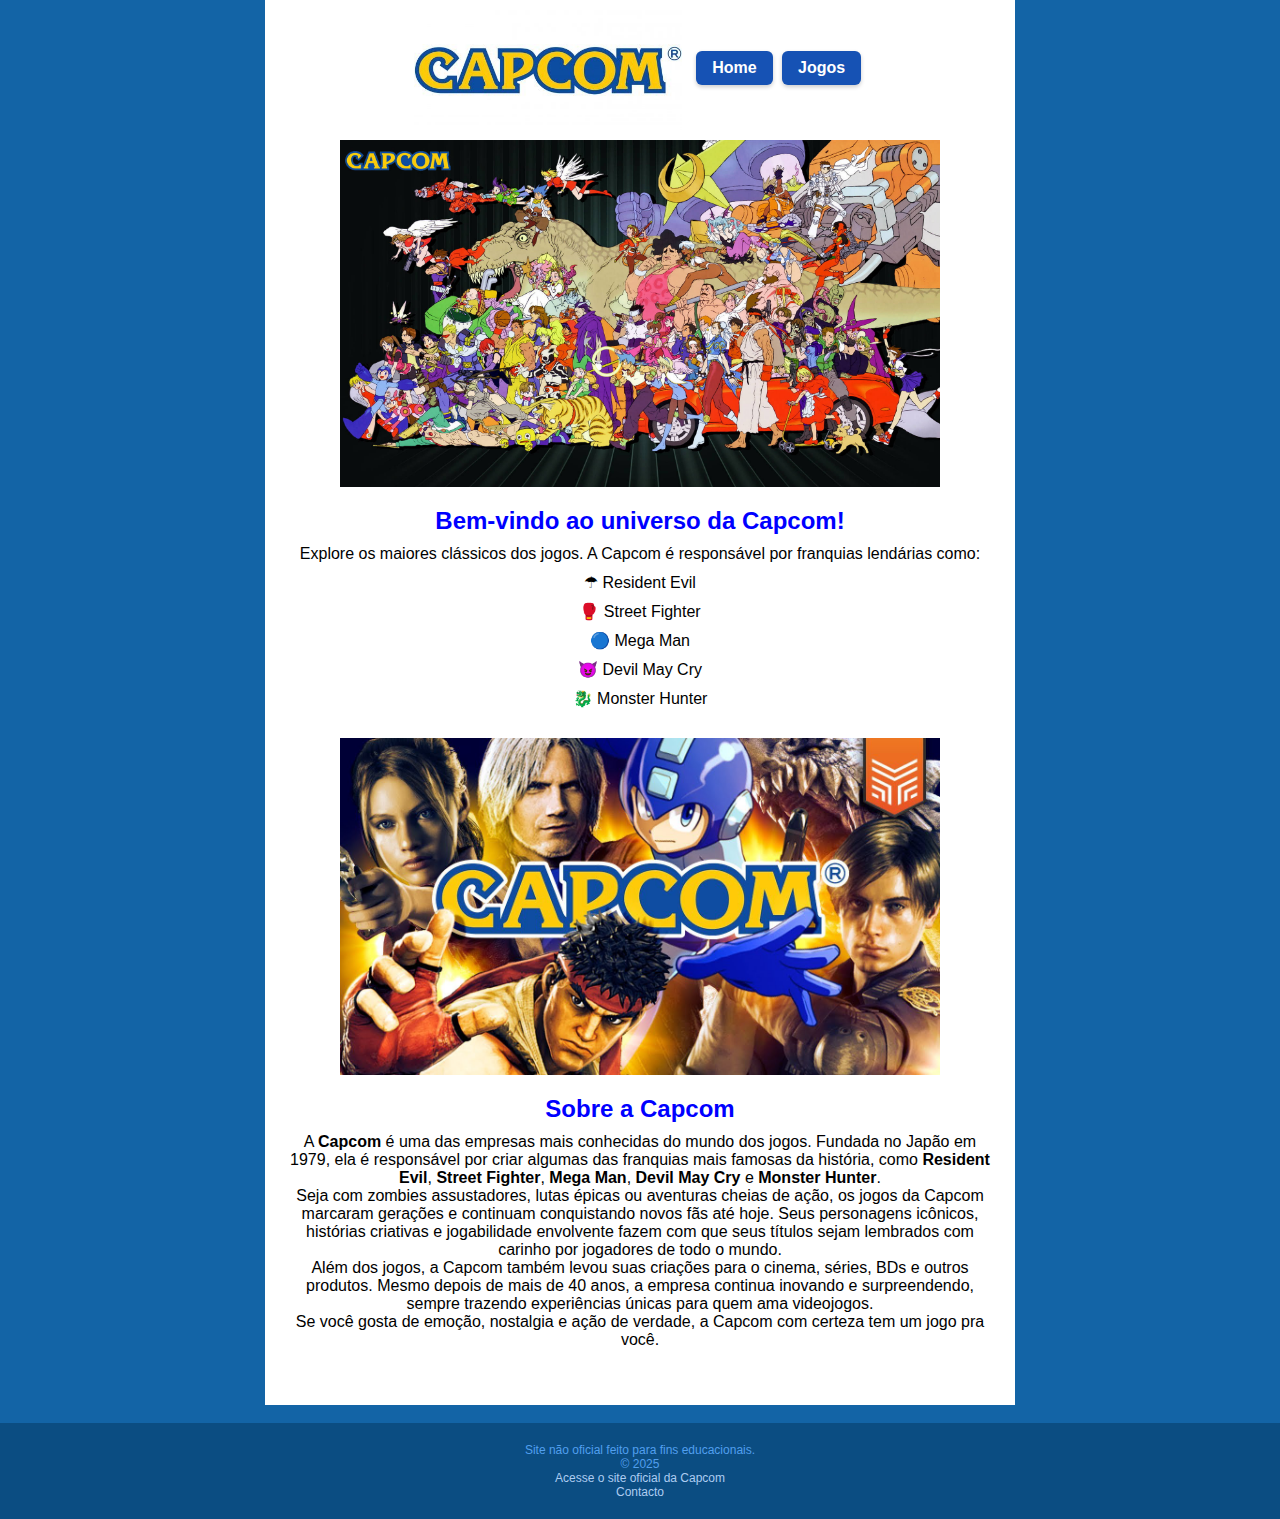
<file: index.html>
<!DOCTYPE html>
<html>
    <head>
        <meta charset="utf-8">
        <link rel="icon" href="images/capcom-icon.png">
            <meta name="viewport" content="width=device-width, initial-scale=1.0">
            <meta name="keywords" content="capcom, jogos da capcom">
            <meta name="description" content="Tudo sobre a Capcom: história, jogos icônicos como Resident Evil, Street Fighter, Mega Man, Devil May Cry, novidades e curiosidades.">
            <title>Capcom</title>
        <link rel="stylesheet" href="style.css">
    </head>
    <body>
        <div id="container">
            <div id="header">
                <img class="logo" src="images/capcom-logo.jpg" alt="Logo da Capcom">
                <div id="links">
                    <a href="index.html">Home</a>
                    <a href="jogos.html">Jogos</a>
                </div>
            </div>
                <picture class="picture">
                    <source srcset="images/jogos-capcom3.jpg" media="(min-width: 941px)">
                    <source srcset="images/jogos-capcom4.jpg" media="(max-width: 940px)">
                    <img src="images/jogos-capcom4.jpg" alt="Jogos da Capcom" width="600px">
                </picture>
            <div class="contenttext">
                <h2>Bem-vindo ao universo da Capcom!</h2>
                <p>Explore os maiores clássicos dos jogos. A Capcom é responsável por franquias lendárias como:</p>
                <ul>
                    <li>☂ Resident Evil</li>
                    <li>🥊 Street Fighter</li>
                    <li>🔵 Mega Man</li>
                    <li>😈 Devil May Cry</li>
                    <li>🐉 Monster Hunter</li>
                </ul>
            </div>
                <picture class="picture">
                    <source srcset="images/jogos-capcom2.webp" media="(min-width: 941px)" type="image/webp">
                    <source srcset="images/jogos-capcom.jpg" media="(max-width: 940px)" type="image/jpeg">
                    <img src="images/jogos-capcom.jpg" alt="Jogos da Capcom" width="600px">
                </picture>
            <div class="contenttext">
                <h2>Sobre a Capcom</h2>
                <p>
                    A <strong>Capcom</strong> é uma das empresas mais conhecidas do mundo dos jogos. Fundada no Japão em 1979, ela é responsável por criar algumas das franquias mais famosas da história, como <strong>Resident Evil</strong>, <strong>Street Fighter</strong>, <strong>Mega Man</strong>, <strong>Devil May Cry</strong> e <strong>Monster Hunter</strong>.<br>
                    Seja com zombies assustadores, lutas épicas ou aventuras cheias de ação, os jogos da Capcom marcaram gerações e continuam conquistando novos fãs até hoje. Seus personagens icônicos, histórias criativas e jogabilidade envolvente fazem com que seus títulos sejam lembrados com carinho por jogadores de todo o mundo.<br>
                    Além dos jogos, a Capcom também levou suas criações para o cinema, séries, BDs e outros produtos. Mesmo depois de mais de 40 anos, a empresa continua inovando e surpreendendo, sempre trazendo experiências únicas para quem ama videojogos.<br>
                    Se você gosta de emoção, nostalgia e ação de verdade, a Capcom com certeza tem um jogo pra você.
                </p>
            </div>
            <br><br>
        </div>
    </div>
            <div id="footer">
                <p>Site não oficial feito para fins educacionais.<br>
                     &copy; 2025</p>
                <p><a href="https://www.capcom.com/" target="_blank">Acesse o site oficial da Capcom</a></p>
                <p><a href="contacto.html">Contacto</a></p>
        </div>
    </body>
</html>
</file>
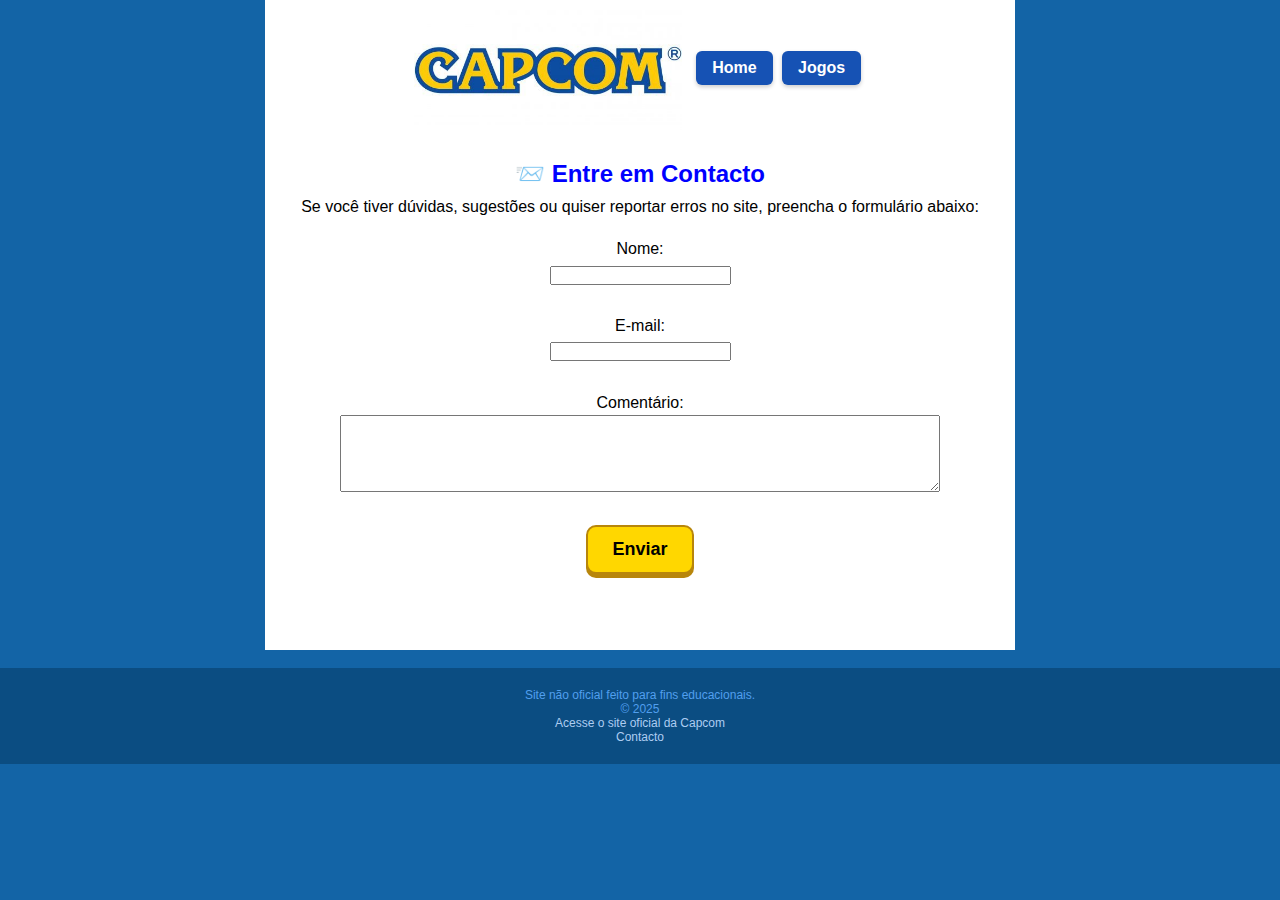
<file: contacto.html>
<!DOCTYPE html>
<html lang="pt">
<head>
    <meta charset="utf-8">
    <title>Contacto - Capcom</title>
    <link rel="stylesheet" href="style.css">
    <link rel="icon" href="images/capcom-icon.png">
    <meta name="viewport" content="width=device-width, initial-scale=1.0">
    <meta name="keywords" content="contato, capcom, email, suporte, formulário">
    <meta name="description" content="Entre em contacto com a equipe do site não oficial da Capcom.">
</head>
<body>
    <div id="container">
        <div id="header">
            <img class="logo" src="images/capcom-logo.jpg" alt="Logo da Capcom">
            <div id="links">
                <a href="index.html">Home</a>
                <a href="jogos.html">Jogos</a>
            </div>
        </div>

        <div class="contenttext">
            <h2>📨 Entre em Contacto</h2>
            <p>Se você tiver dúvidas, sugestões ou quiser reportar erros no site, preencha o formulário abaixo:</p>

            <form action="mailto:alguem@exemplo.com" method="post" enctype="text/plain" class="form">
                <label for="name">Nome:</label><br>
                    <input type="text" id="name" name="name" required><br><br>

                <label for="mail">E-mail:</label><br>
                    <input type="email" id="mail" name="mail" required><br><br>

                <label for="comment">Comentário:</label><br>
                    <textarea id="comment" name="comment" cols="50" rows="5" required style="width: 100%;"></textarea><br><br>

                <button type="submit" class="botao">Enviar</button>
            </form>
            <br><br>
        </div>
    </div>

    <div id="footer">
        <p>Site não oficial feito para fins educacionais. <br>&copy; 2025</p>
        <p><a href="https://www.capcom.com/" target="_blank">Acesse o site oficial da Capcom</a></p>
        <p><a href="contacto.html">Contacto</a></p>
    </div>
</body>
</html>
</file>
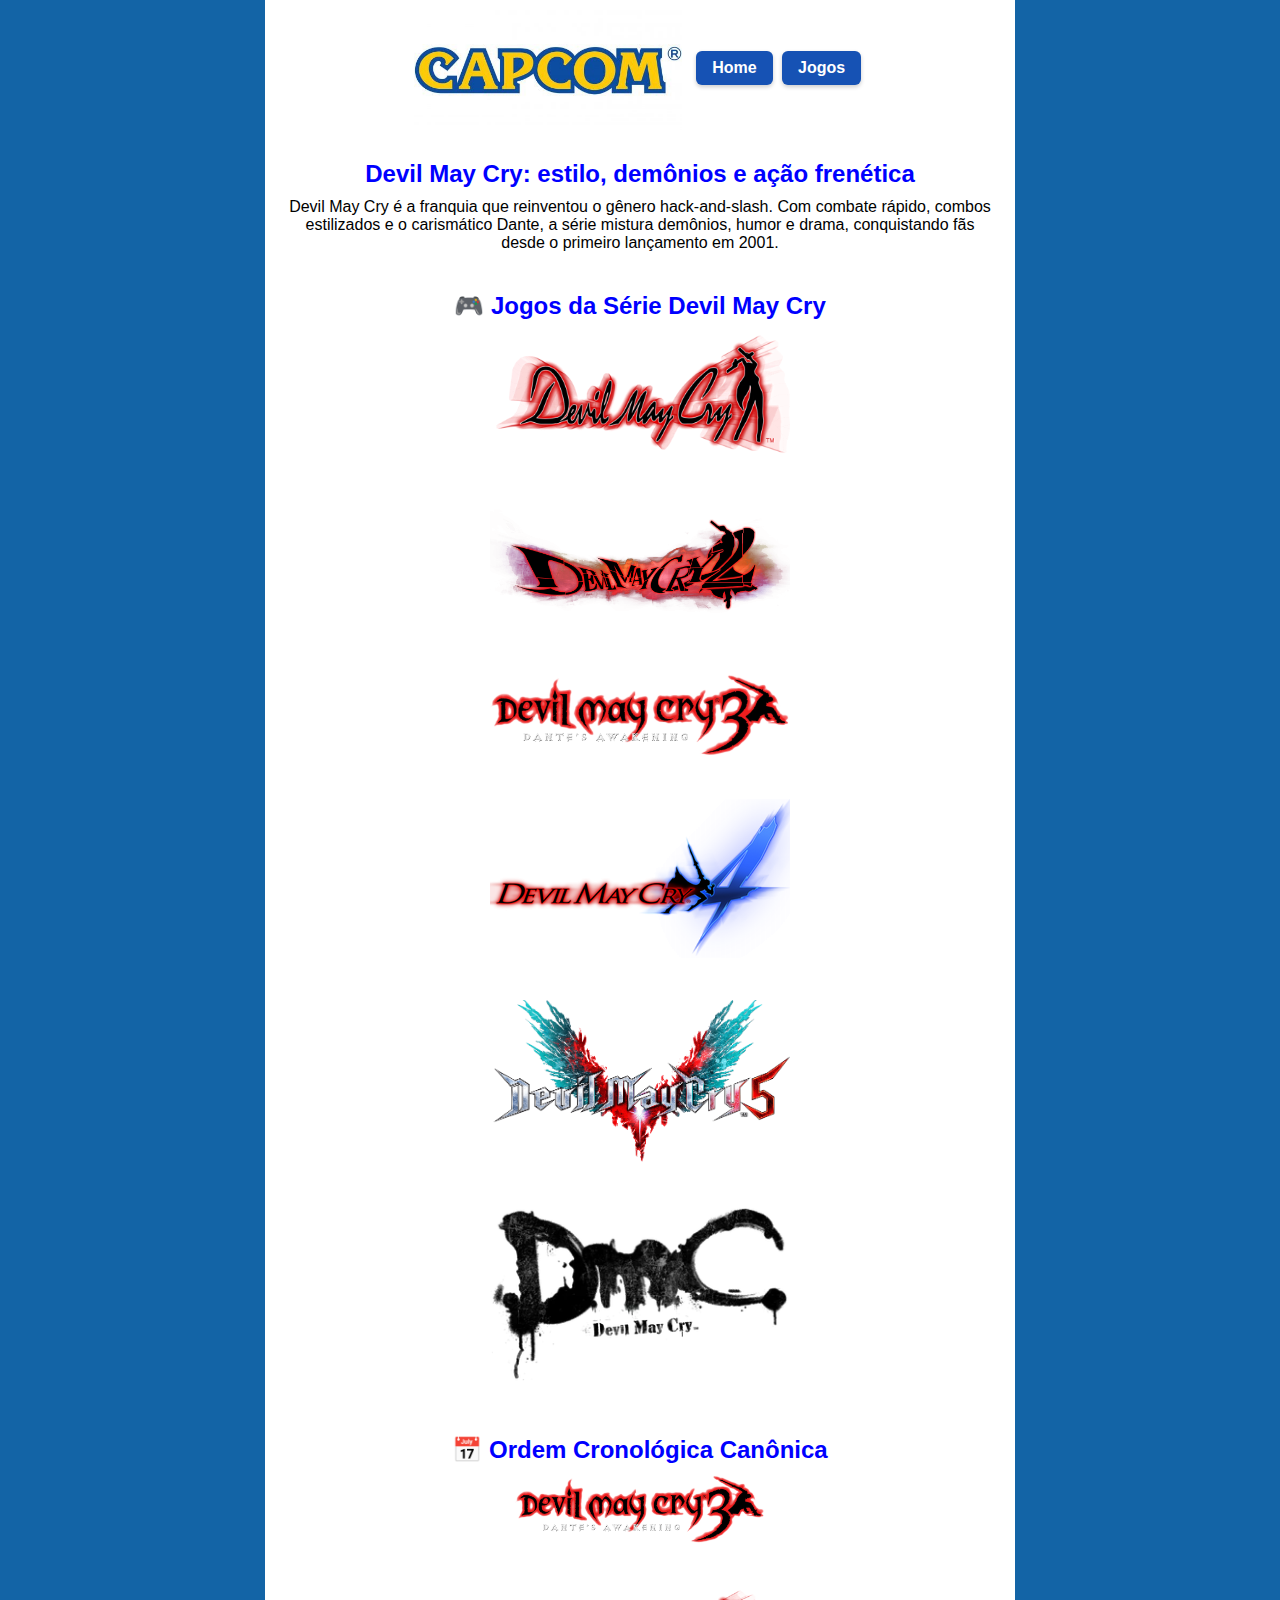
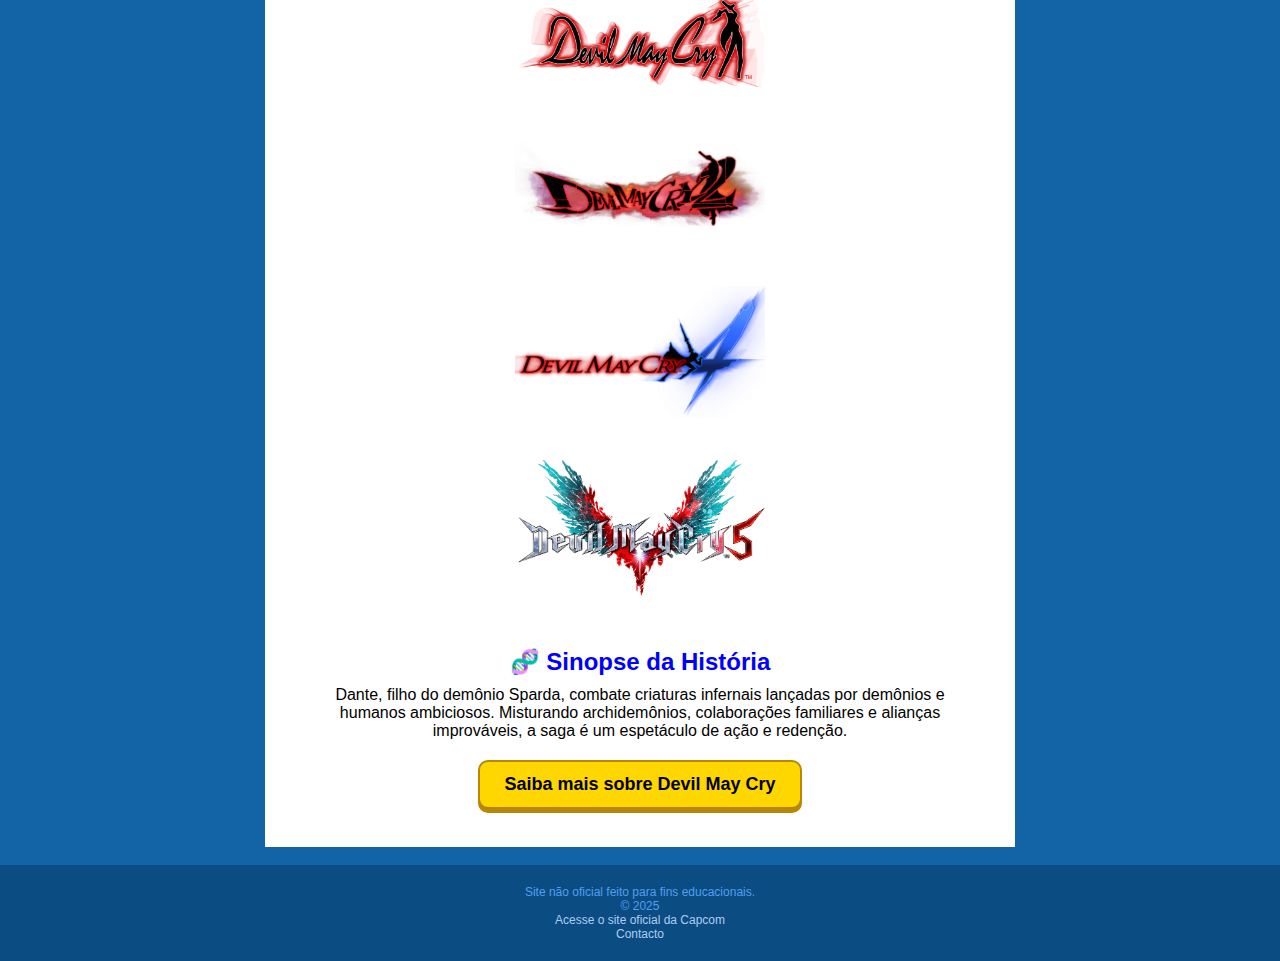
<file: devil-may-cry.html>
<!DOCTYPE html>
<html>
<head>
    <meta charset="utf-8">
    <link rel="icon" href="images/dmc-icon.png">
    <meta name="viewport" content="width=device-width, initial-scale=1.0">
    <meta name="keywords" content="capcom, devil may cry, hack and slash">
    <meta name="description" content="Descubra tudo sobre Devil May Cry: jogos, história, cronologia e mais.">
    <title>Devil May Cry - Capcom</title>
    <link rel="stylesheet" href="style.css">
</head>
<body>
    <div id="container">
        <div id="header">
            <img class="logo" src="images/capcom-logo.jpg" alt="Logo da Capcom">
            <div id="links">
                <a href="index.html">Home</a>
                <a href="jogos.html">Jogos</a>
            </div>
        </div>

        <div class="contenttext">
            <h2>Devil May Cry: estilo, demônios e ação frenética</h2>
            <p>
                Devil May Cry é a franquia que reinventou o gênero hack-and-slash. Com combate rápido, combos estilizados e
                o carismático Dante, a série mistura demônios, humor e drama, conquistando fãs desde o primeiro lançamento em 2001.
            </p>
        </div>

        <div class="contenttext">
            <h2>🎮 Jogos da Série Devil May Cry</h2>
            <ul>
                <li><img src="images/dmc1.png" alt="DMC1" width="300"></li><br>
                <li><img src="images/dmc2.png" alt="DMC2" width="300"></li><br>
                <li><img src="images/dmc3.png" alt="DMC3" width="300"></li><br>
                <li><img src="images/dmc4.png" alt="DMC4" width="300"></li><br>
                <li><img src="images/dmc5.png" alt="DMC5" width="300"></li><br>
                <li><img src="images/dmc.webp" alt="DMC Devil May Cry" width="300"></li>
            </ul>
        </div>

        <div class="contenttext">
            <h2>📅 Ordem Cronológica Canônica</h2>
            <ul>
                <li><img src="images/dmc3.png" alt="DMC3" width="250"></li><br>
                <li><img src="images/dmc1.png" alt="DMC1" width="250"></li><br>
                <li><img src="images/dmc2.png" alt="DMC2" width="250"></li><br>
                <li><img src="images/dmc4.png" alt="DMC4" width="250"></li><br>
                <li><img src="images/dmc5.png" alt="DMC5" width="250"></li><br>
            </ul>

            <div class="contenttext">
                <h2>🧬 Sinopse da História</h2>
                <p>
                    Dante, filho do demônio Sparda, combate criaturas infernais lançadas por demônios e humanos ambiciosos.
                    Misturando archidemônios, colaborações familiares e alianças improváveis, a saga é um espetáculo de ação e
                    redenção.
                </p>
            </div>
            <a class="botao" href="https://www.devilmaycry.com/en/" target="_blank">Saiba mais sobre Devil May Cry</a>
            <br><br>
        </div>
    </div>

    <div id="footer">
        <p>Site não oficial feito para fins educacionais. <br>&copy; 2025</p>
        <p><a href="https://www.capcom.com/" target="_blank">Acesse o site oficial da Capcom</a></p>
        <p><a href="contacto.html">Contacto</a></p>
    </div>
</body>
</html>
</file>
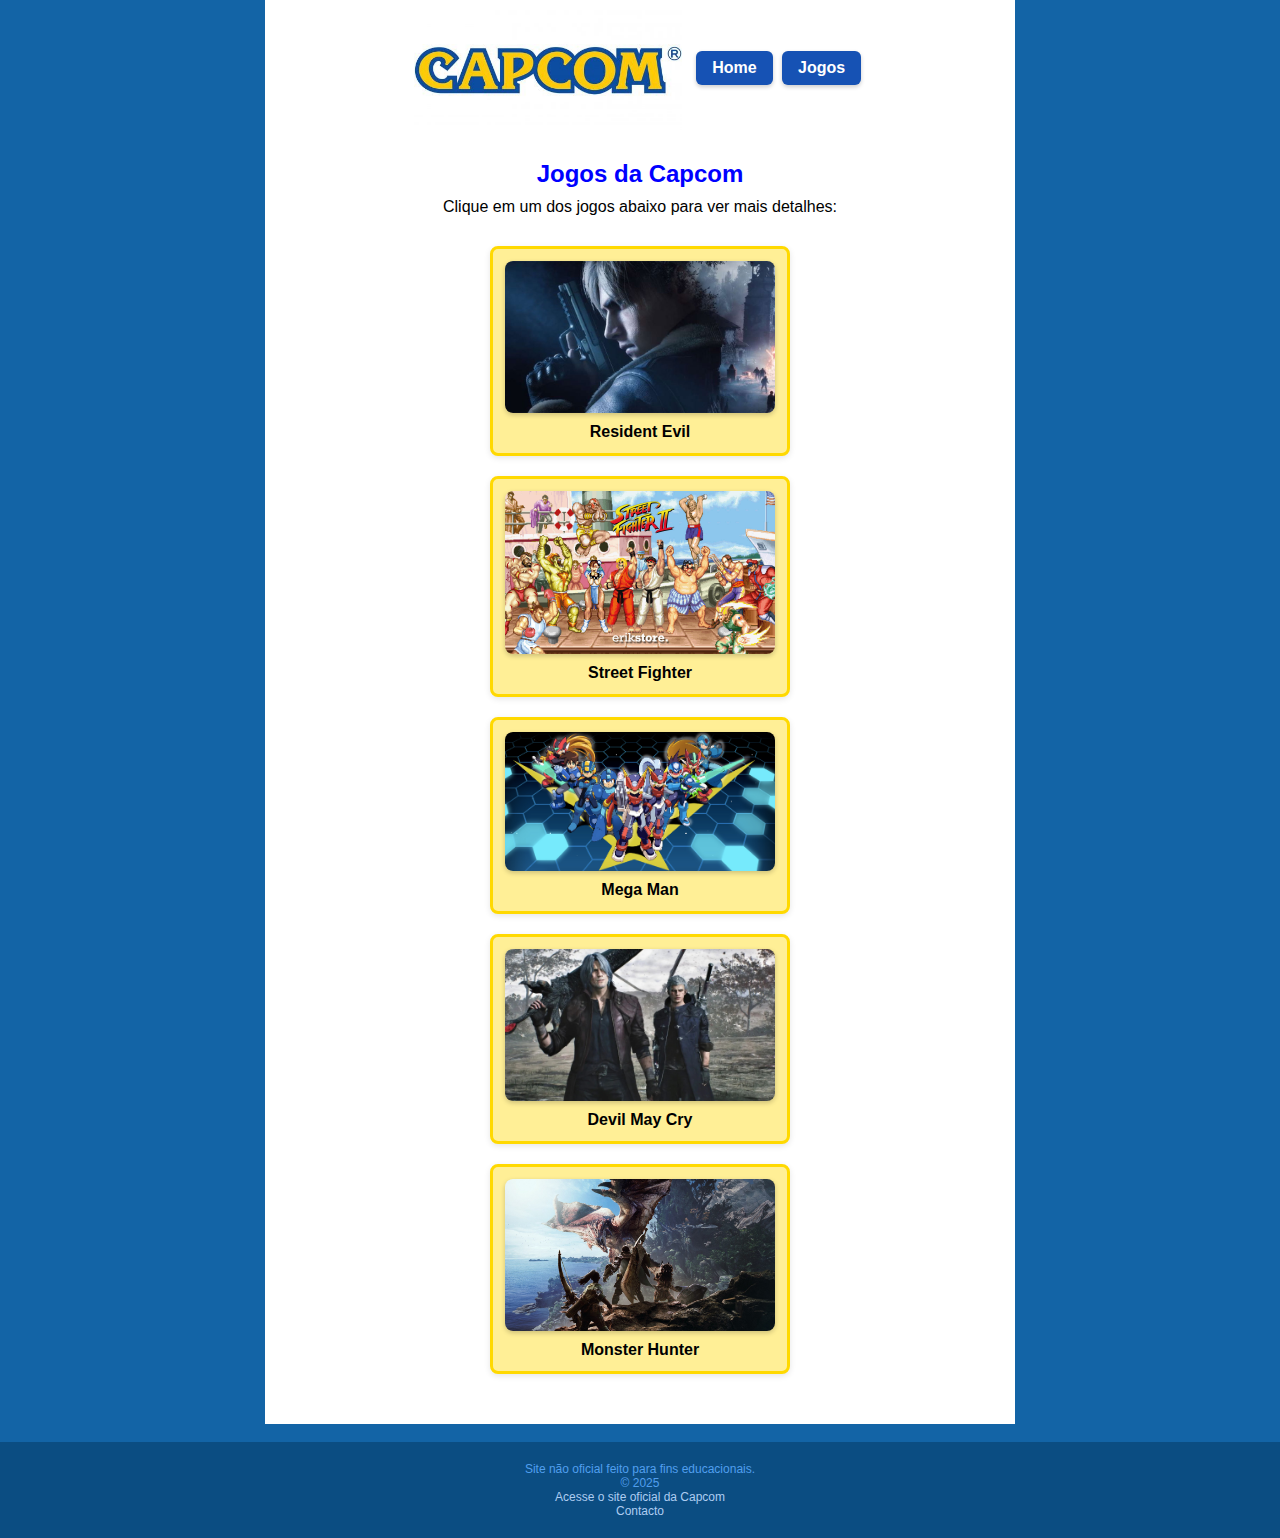
<file: jogos.html>
<!DOCTYPE html>
<html>
    <head>
        <meta charset="utf-8">
        <link rel="icon" href="images/capcom-icon.png">
        <meta name="viewport" content="width=device-width, initial-scale=1.0">
        <meta name="keywords" content="capcom, jogos, resident evil, street fighter, mega man, devil may cry, monster hunter">
        <meta name="description" content="Conheça os principais jogos da Capcom com imagens e links para mais detalhes.">
        <title>Jogos - Capcom</title>
        <link rel="stylesheet" href="style.css">
    </head>
    <body>
        <div id="container">
            <div id="header">
                <img class="logo" src="images/capcom-logo.jpg" alt="Logo da Capcom">
                <div id="links">
                    <a href="index.html">Home</a>
                    <a href="jogos.html">Jogos</a>
                </div>
            </div>
            <div class="contenttext">
                <h2>Jogos da Capcom</h2>
                <p>Clique em um dos jogos abaixo para ver mais detalhes:</p>
            </div>
            <div class="jogos-container">
                <a class="jogo" href="resident-evil.html">
                    <img class="picture" src="images/resident-evil.jpg" alt="Resident Evil" width="300">
                    <p>Resident Evil</p>
                </a><br>
                <a class="jogo" href="street-fighter.html">
                    <img class="picture" src="images/street-fighter.jpg" alt="Street Fighter" width="300">
                    <p>Street Fighter</p>
                </a><br>
                <a class="jogo" href="mega-man.html">
                    <img class="picture" src="images/mega-man.png" alt="Mega Man" width="300">
                    <p>Mega Man</p>
                </a><br>
                <a class="jogo" href="devil-may-cry.html">
                    <img class="picture" src="images/devil-may-cry.jpg" alt="Devil May Cry" width="300">
                    <p>Devil May Cry</p>
                </a><br>
                <a class="jogo" href="monster-hunter.html">
                    <img class="picture" src="images/monster-hunter.jpg" alt="Monster Hunter" width="300">
                    <p>Monster Hunter</p>
                </a>
            </div>
            </div>
        </div>
        <div id="footer">
            <p>Site não oficial feito para fins educacionais.<br>&copy; 2025</p>
            <p><a href="https://www.capcom.com/" target="_blank">Acesse o site oficial da Capcom</a></p>
            <p><a href="contacto.html">Contacto</a></p>
        </div>
    </body>
</html>
</file>
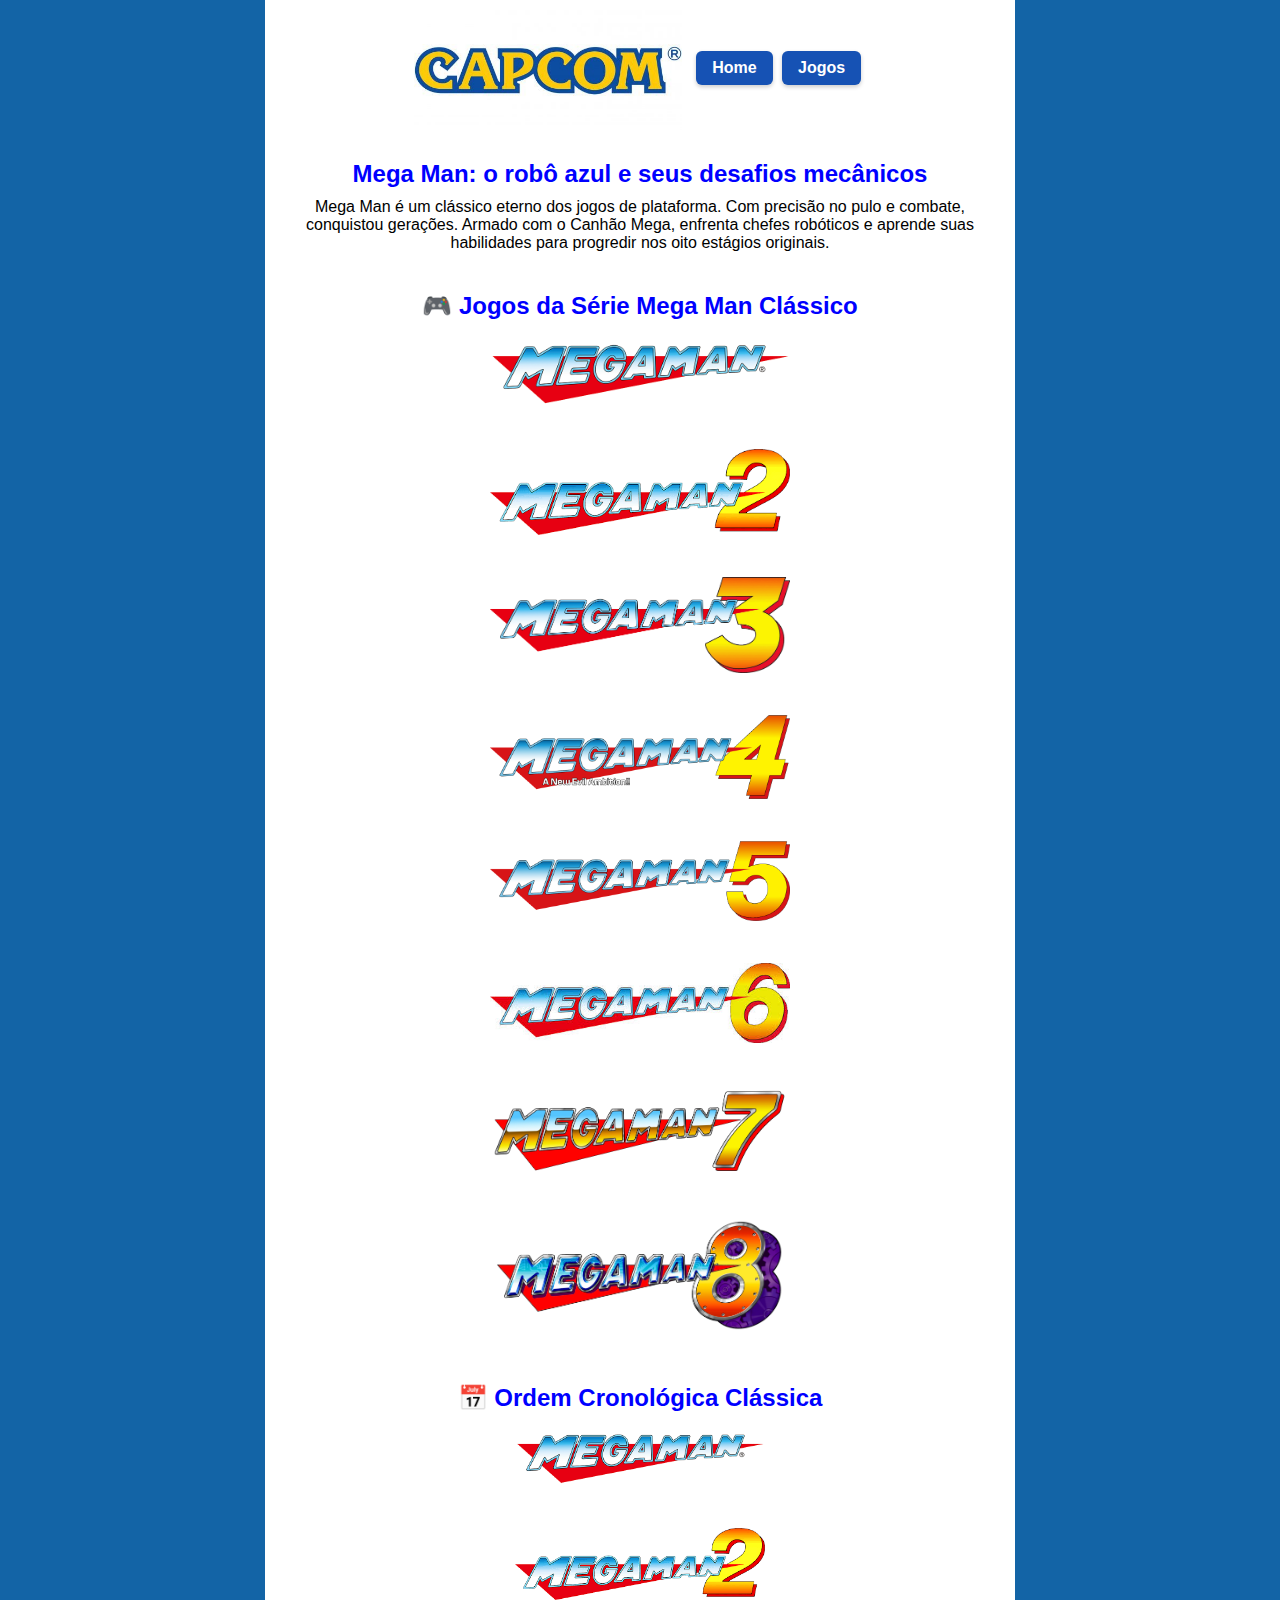
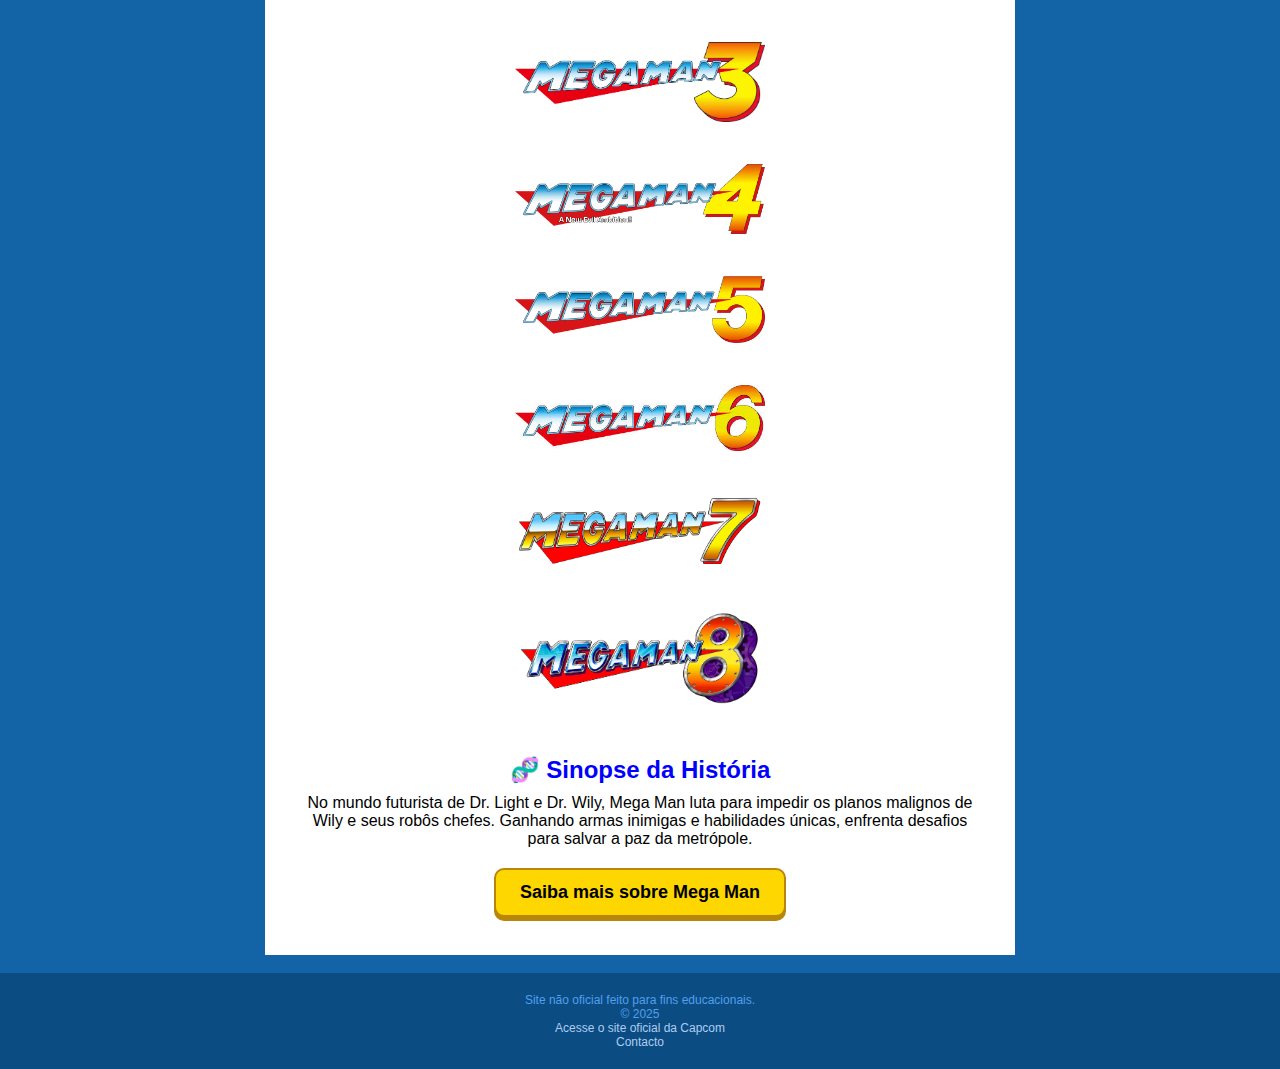
<file: mega-man.html>
<!DOCTYPE html>
<html>
<head>
    <meta charset="utf-8">
    <link rel="icon" href="images/mega-man-icon.png">
    <meta name="viewport" content="width=device-width, initial-scale=1.0">
    <meta name="keywords" content="capcom, mega man, plataforma, clássico">
    <meta name="description" content="Descubra tudo sobre Mega Man: jogos, história, cronologia e mais.">
    <title>Mega Man - Capcom</title>
    <link rel="stylesheet" href="style.css">
</head>
<body>
    <div id="container">
        <div id="header">
            <img class="logo" src="images/capcom-logo.jpg" alt="Logo da Capcom">
            <div id="links">
                <a href="index.html">Home</a>
                <a href="jogos.html">Jogos</a>
            </div>
        </div>

        <div class="contenttext">
            <h2>Mega Man: o robô azul e seus desafios mecânicos</h2>
            <p>
                Mega Man é um clássico eterno dos jogos de plataforma. Com precisão no pulo e combate, conquistou gerações. Armado com o Canhão Mega,
                enfrenta chefes robóticos e aprende suas habilidades para progredir nos oito estágios originais.
            </p>
        </div>

        <div class="contenttext">
            <h2>🎮 Jogos da Série Mega Man Clássico</h2>
            <ul>
                <li><img src="images/mm1.png" alt="MM1" width="300"></li><br>
                <li><img src="images/mm2.png" alt="MM2" width="300"></li><br>
                <li><img src="images/mm3.png" alt="MM3" width="300"></li><br>
                <li><img src="images/mm4.png" alt="MM4" width="300"></li><br>
                <li><img src="images/mm5.png" alt="MM5" width="300"></li><br>
                <li><img src="images/mm6.jpg" alt="MM6" width="300"></li><br>
                <li><img src="images/mm7.webp" alt="MM7" width="300"></li><br>
                <li><img src="images/mm8.webp" alt="MM8" width="300"></li>
            </ul>
        </div>

        <div class="contenttext">
            <h2>📅 Ordem Cronológica Clássica</h2>
            <ul>
                <li><img src="images/mm1.png" alt="MM1" width="250"></li><br>
                <li><img src="images/mm2.png" alt="MM2" width="250"></li><br>
                <li><img src="images/mm3.png" alt="MM3" width="250"></li><br>
                <li><img src="images/mm4.png" alt="MM4" width="250"></li><br>
                <li><img src="images/mm5.png" alt="MM5" width="250"></li><br>
                <li><img src="images/mm6.jpg" alt="MM6" width="250"></li><br>
                <li><img src="images/mm7.webp" alt="MM7" width="250"></li><br>
                <li><img src="images/mm8.webp" alt="MM8" width="250"></li><br>
            </ul>

            <div class="contenttext">
                <h2>🧬 Sinopse da História</h2>
                <p>
                    No mundo futurista de Dr. Light e Dr. Wily, Mega Man luta para impedir os planos malignos de Wily
                    e seus robôs chefes. Ganhando armas inimigas e habilidades únicas, enfrenta desafios para salvar
                    a paz da metrópole.
                </p>
            </div>
            <a class="botao" href="https://megaman.capcom.com/" target="_blank">Saiba mais sobre Mega Man</a>
            <br><br>
        </div>
    </div>

    <div id="footer">
        <p>Site não oficial feito para fins educacionais. <br>&copy; 2025</p>
        <p><a href="https://www.capcom.com/" target="_blank">Acesse o site oficial da Capcom</a></p>
        <p><a href="contacto.html">Contacto</a></p>
    </div>
</body>
</html>
</file>
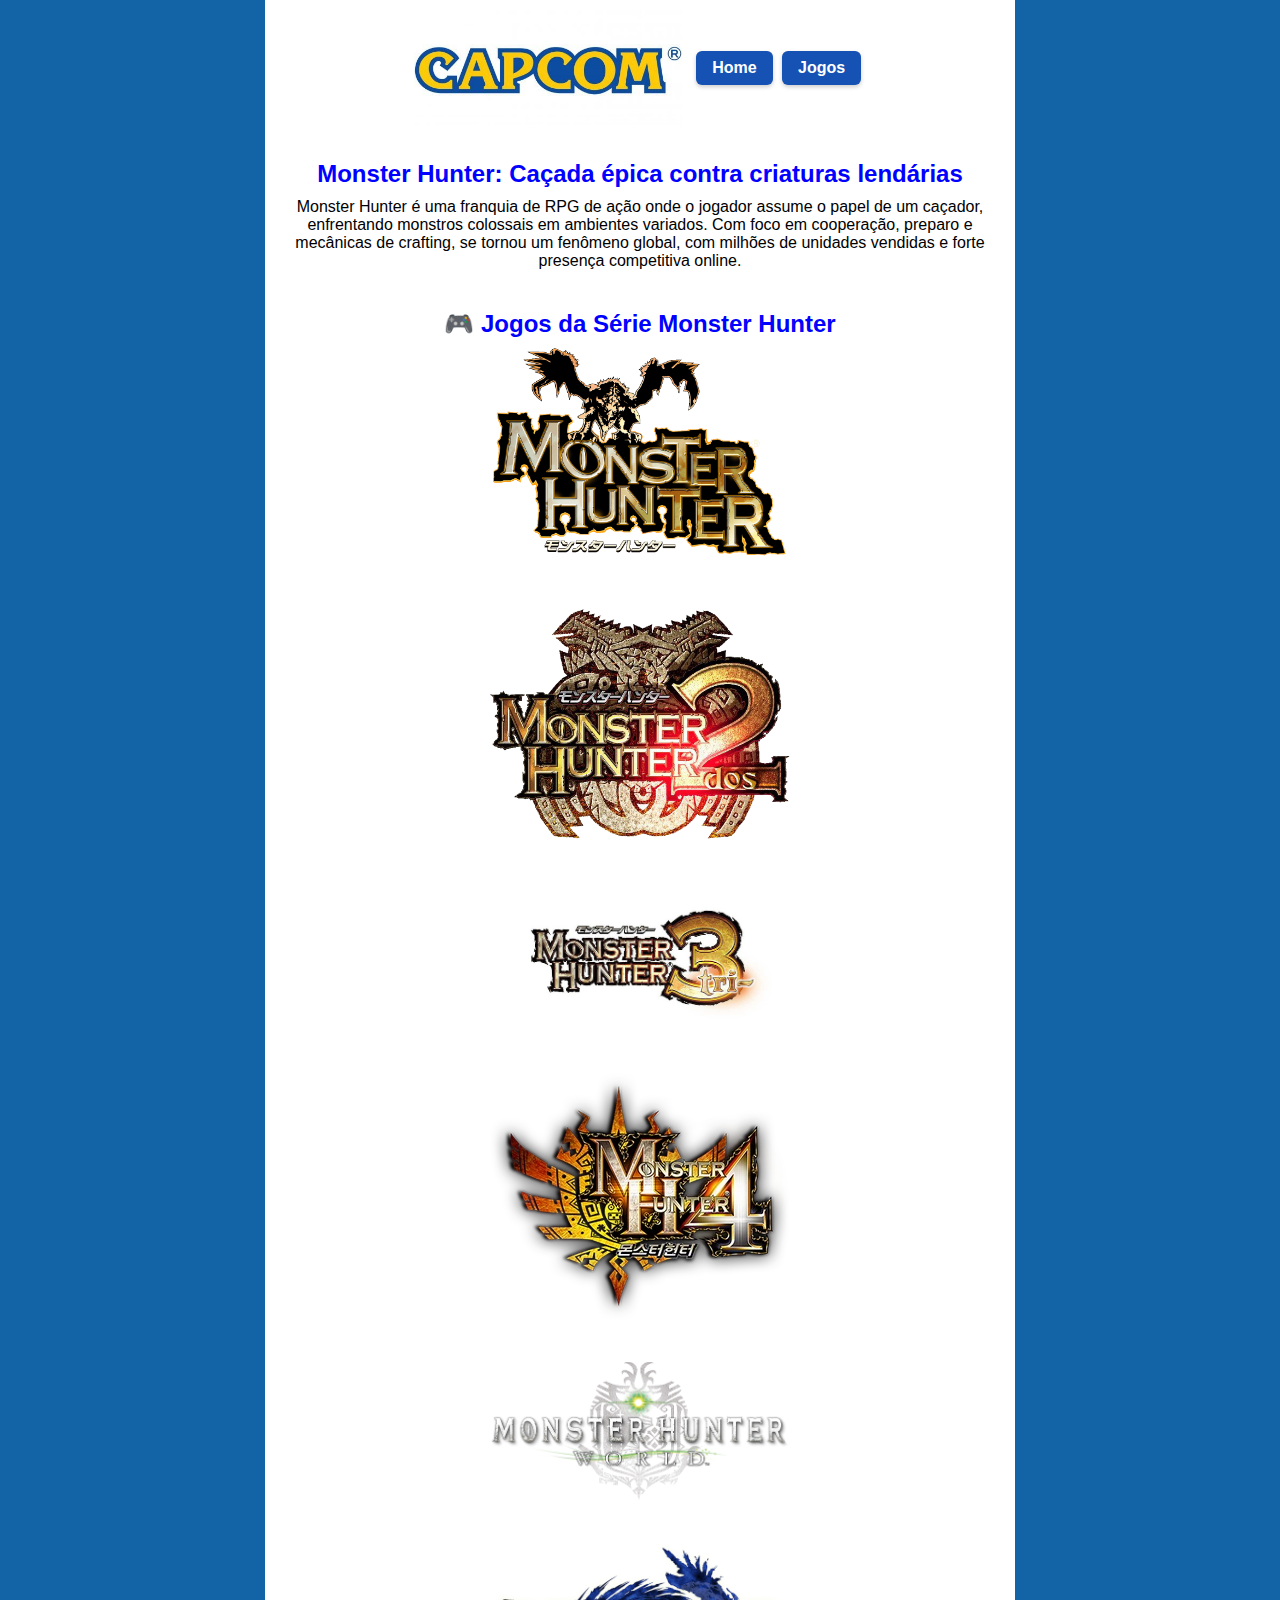
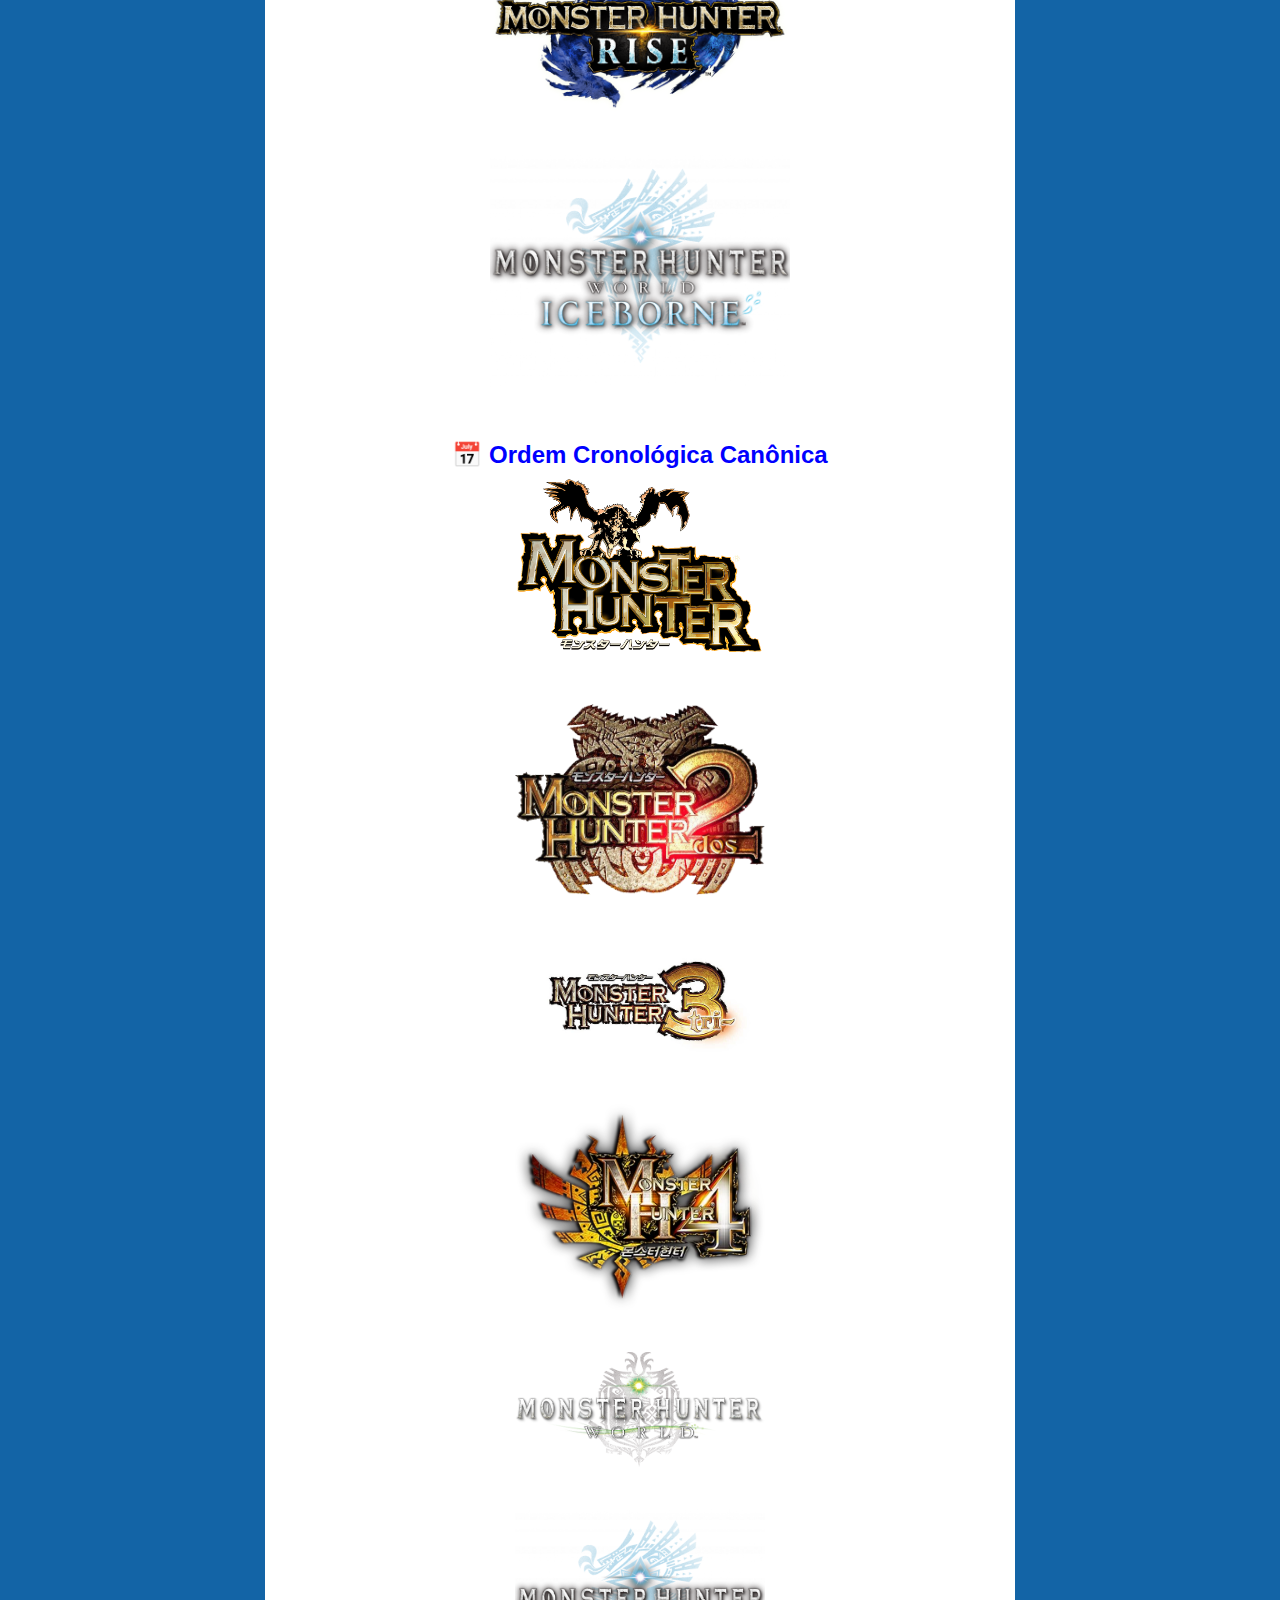
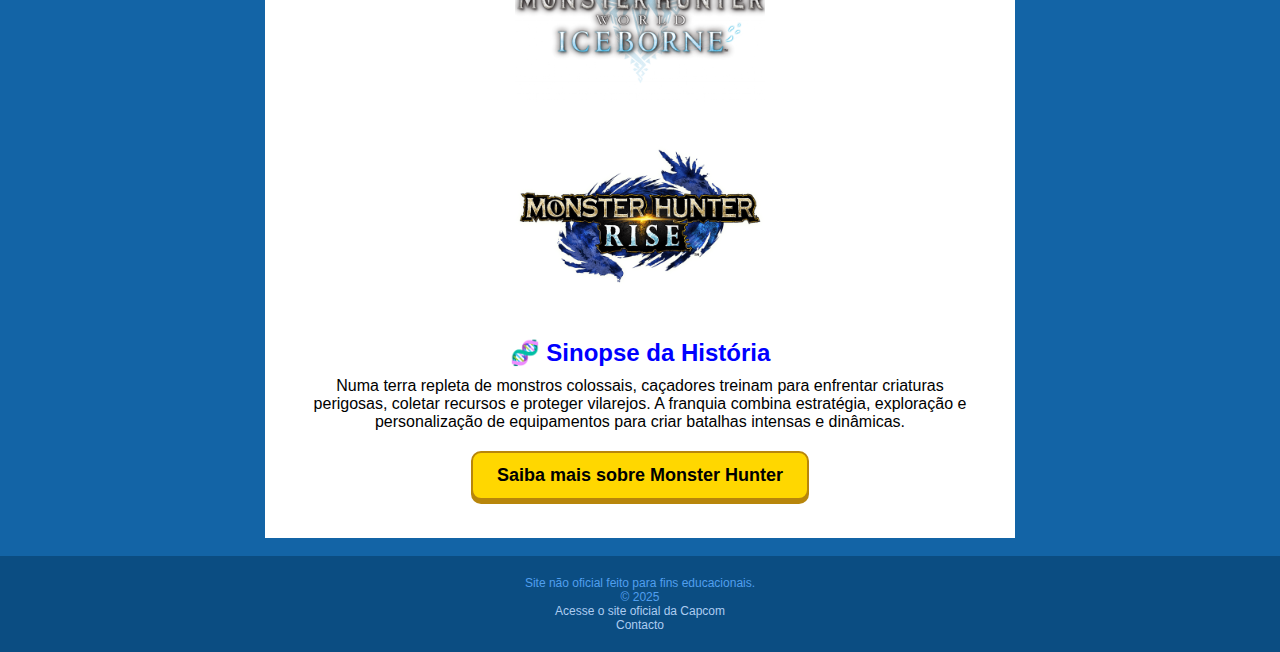
<file: monster-hunter.html>
<!DOCTYPE html>
<html>
<head>
    <meta charset="utf-8">
    <link rel="icon" href="images/monster-hunter-icon.png">
    <meta name="viewport" content="width=device-width, initial-scale=1.0">
    <meta name="keywords" content="capcom, monster hunter, rpg de ação">
    <meta name="description" content="Descubra tudo sobre Monster Hunter: jogos, história, cronologia e mais.">
    <title>Monster Hunter - Capcom</title>
    <link rel="stylesheet" href="style.css">
</head>
<body>
    <div id="container">
        <div id="header">
            <img class="logo" src="images/capcom-logo.jpg" alt="Logo da Capcom">
            <div id="links">
                <a href="index.html">Home</a>
                <a href="jogos.html">Jogos</a>
            </div>
        </div>

        <div class="contenttext">
            <h2>Monster Hunter: Caçada épica contra criaturas lendárias</h2>
            <p>
                Monster Hunter é uma franquia de RPG de ação onde o jogador assume o papel de um caçador,
                enfrentando monstros colossais em ambientes variados. Com foco em cooperação, preparo e mecânicas de crafting,
                se tornou um fenômeno global, com milhões de unidades vendidas e forte presença competitiva online.
            </p>
        </div>

        <div class="contenttext">
            <h2>🎮 Jogos da Série Monster Hunter</h2>
            <ul>
                <li><img src="images/mh1.png" alt="Monster Hunter 1" width="300"></li><br>
                <li><img src="images/mh2.png" alt="Monster Hunter 2" width="300"></li><br>
                <li><img src="images/mh3.jpg" alt="Monster Hunter 3" width="300"></li><br>
                <li><img src="images/mh4.webp" alt="Monster Hunter 4" width="300"></li><br>
                <li><img src="images/mh-world.png" alt="Monster Hunter World" width="300"></li><br>
                <li><img src="images/mh-rise.png" alt="Monster Hunter Rise" width="300"></li><br>
                <li><img src="images/mh-wi.png" alt="Monster Hunter World: Iceborne" width="300"></li>
            </ul>
        </div>

        <div class="contenttext">
            <h2>📅 Ordem Cronológica Canônica</h2>
            <ul>
                <li><img src="images/mh1.png" alt="MH1" width="250"></li><br>
                <li><img src="images/mh2.png" alt="MH2" width="250"></li><br>
                <li><img src="images/mh3.jpg" alt="MH3" width="250"></li><br>
                <li><img src="images/mh4.webp" alt="MH4" width="250"></li><br>
                <li><img src="images/mh-world.png" alt="MHW" width="250"></li><br>
                <li><img src="images/mh-wi.png" alt="MHW Iceborne" width="250"></li><br>
                <li><img src="images/mh-rise.png" alt="MHRise" width="250"></li><br>
            </ul>

            <div class="contenttext">
                <h2>🧬 Sinopse da História</h2>
                <p>
                    Numa terra repleta de monstros colossais, caçadores treinam para enfrentar criaturas perigosas,
                    coletar recursos e proteger vilarejos. A franquia combina estratégia, exploração
                    e personalização de equipamentos para criar batalhas intensas e dinâmicas.
                </p>
            </div>
            <a class="botao" href="https://www.monsterhunter.com/" target="_blank">Saiba mais sobre Monster Hunter</a>
            <br><br>
        </div>
    </div>

    <div id="footer">
        <p>Site não oficial feito para fins educacionais. <br>&copy; 2025</p>
        <p><a href="https://www.capcom.com/" target="_blank">Acesse o site oficial da Capcom</a></p>
        <p><a href="contacto.html">Contacto</a></p>
    </div>
</body>
</html>
</file>
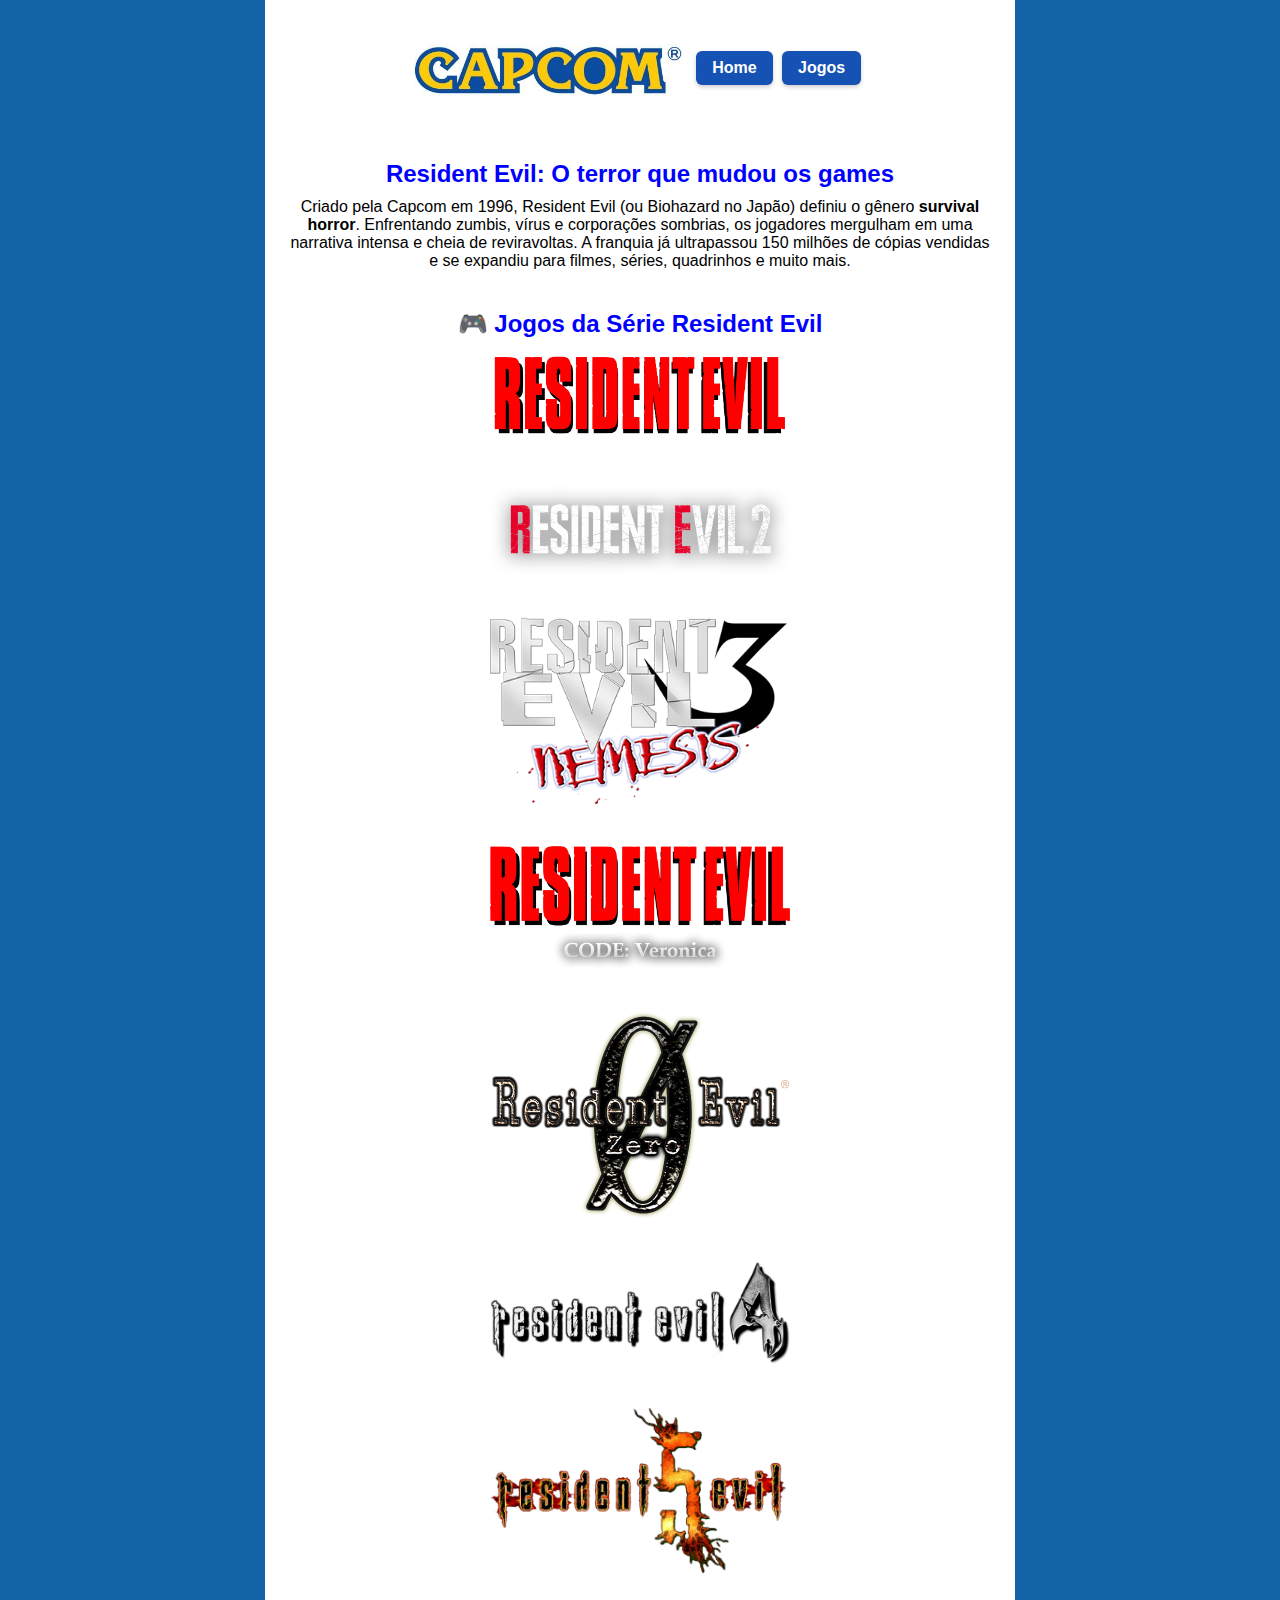
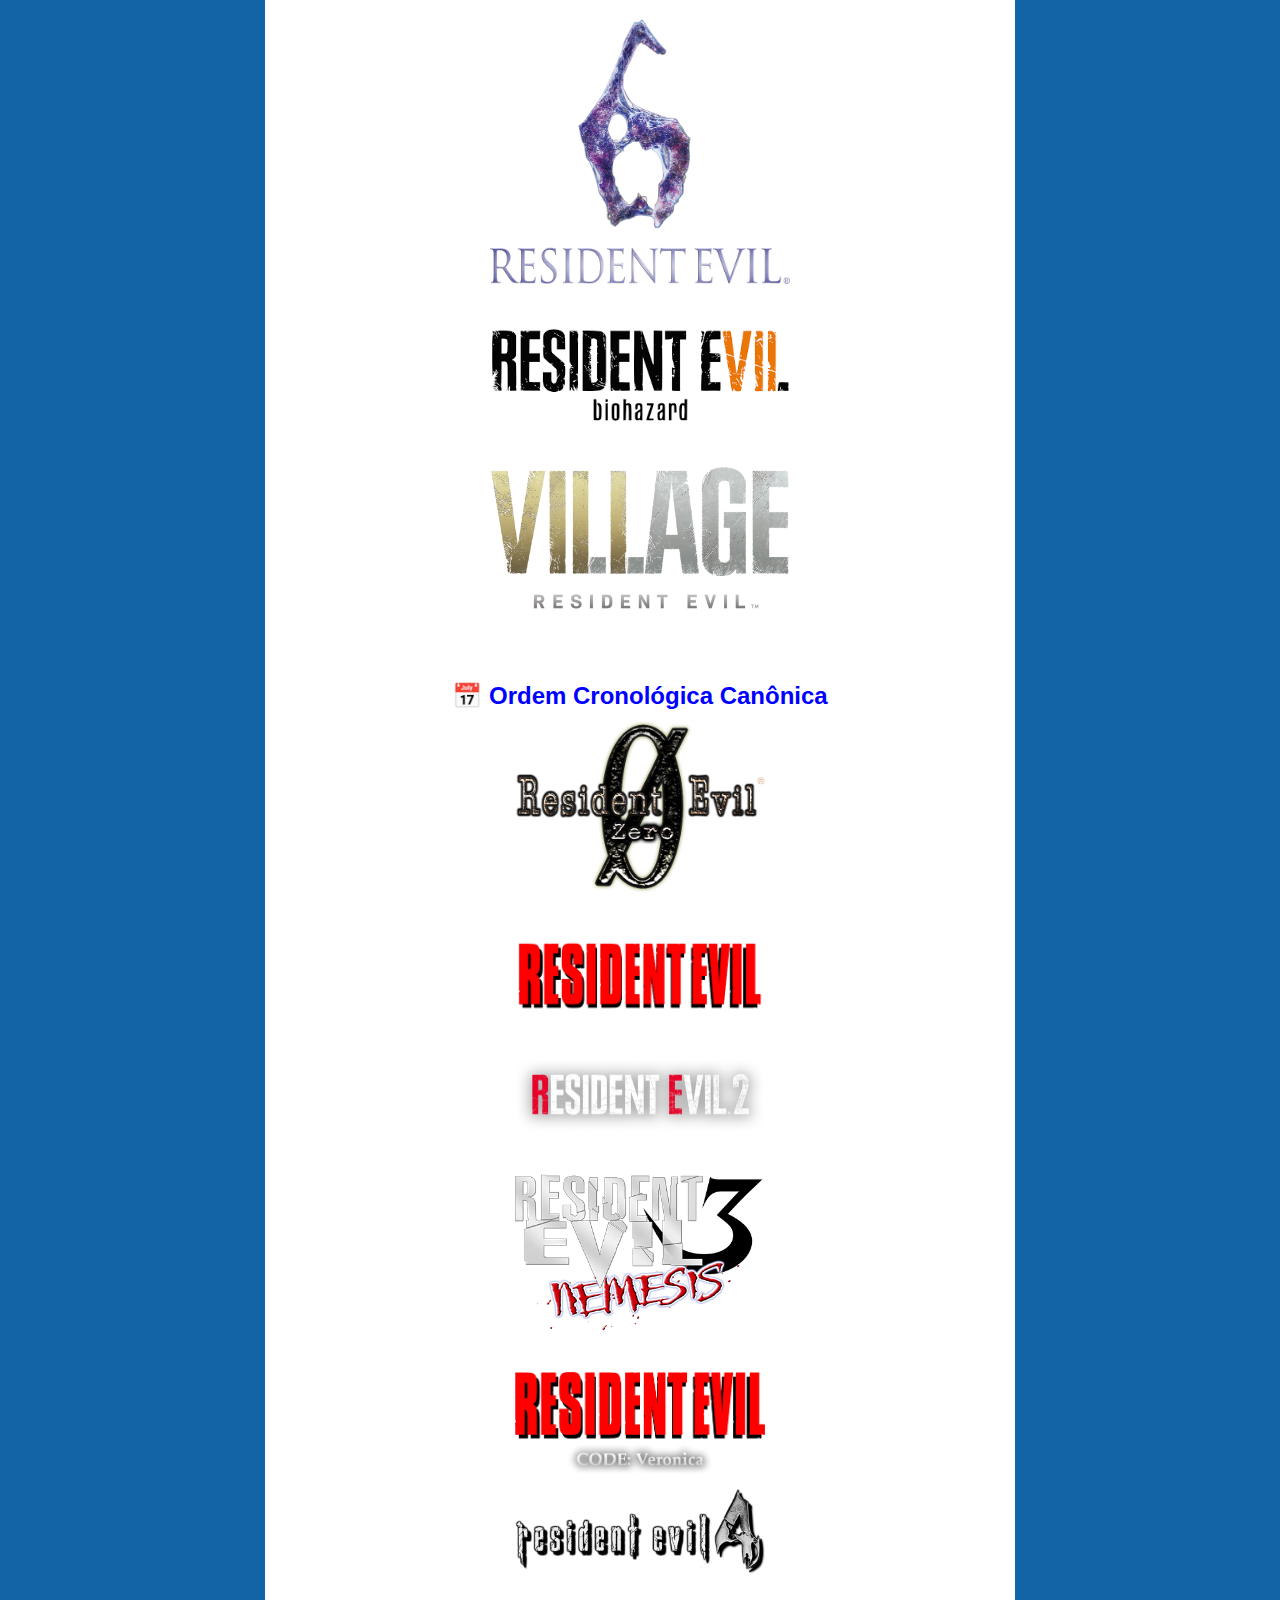
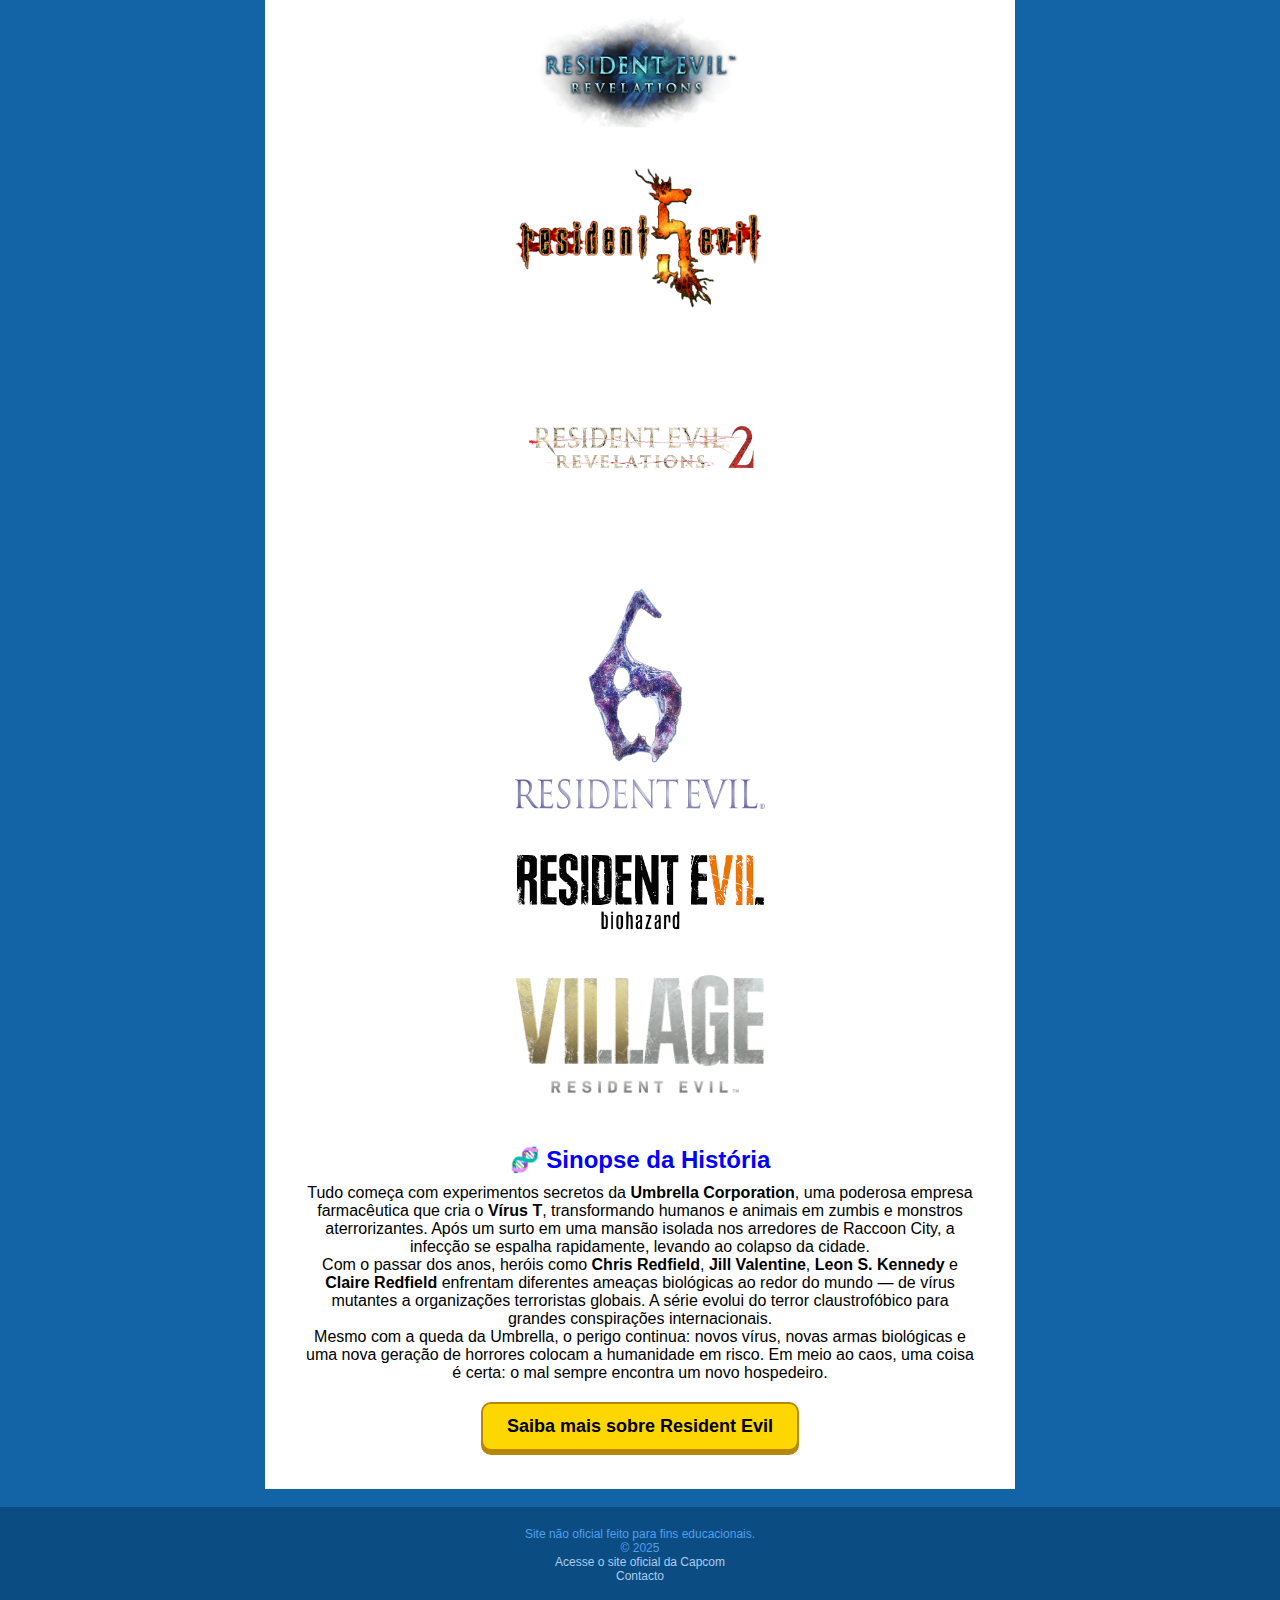
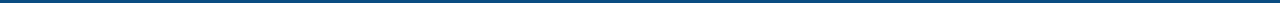
<file: resident-evil.html>
<!DOCTYPE html>
<html>
<head>
    <meta charset="utf-8">
    <link rel="icon" href="images/resident-evil-icon.png">
    <meta name="viewport" content="width=device-width, initial-scale=1.0">
    <meta name="keywords" content="capcom, resident evil, jogos de zumbi">
    <meta name="description" content="Descubra tudo sobre Resident Evil: jogos, história, cronologia e mais.">
    <title>Resident Evil - Capcom</title>
    <link rel="stylesheet" href="style.css">
</head>
<body>
    <div id="container">
        <div id="header">
            <img class="logo" src="images/capcom-logo.jpg" alt="Logo da Capcom">
            <div id="links">
                <a href="index.html">Home</a>
                <a href="jogos.html">Jogos</a>
            </div>
        </div>

        <div class="contenttext">
            <h2>Resident Evil: O terror que mudou os games</h2>
            <p>
                Criado pela Capcom em 1996, Resident Evil (ou Biohazard no Japão) definiu o gênero <strong>survival horror</strong>.
                Enfrentando zumbis, vírus e corporações sombrias, os jogadores mergulham em uma narrativa intensa e cheia de reviravoltas.
                A franquia já ultrapassou 150 milhões de cópias vendidas e se expandiu para filmes, séries, quadrinhos e muito mais.
            </p>
        </div>

        <div class="contenttext">
            <h2>🎮 Jogos da Série Resident Evil</h2>

            <ul>
                <li><img src="images/re1.png" alt="Resident Evil 1" width="300"></li><br>
                <li><img src="images/re2.png" alt="Resident Evil 2" width="300"></li><br>
                <li><img src="images/re3.png" alt="Resident Evil 3" width="300"></li><br>
                <li><img src="images/re-code-veronica.png" alt="RE Code Veronica" width="300"></li><br>
                <li><img src="images/re0.png" alt="Resident Evil Zero" width="300"></li><br>
                <li><img src="images/re4.png" alt="Resident Evil 4" width="300"></li><br>
                <li><img src="images/re5.png" alt="Resident Evil 5" width="300"></li><br>
                <li><img src="images/re6.png" alt="Resident Evil 6" width="300"></li><br>
                <li><img src="images/re7.png" alt="Resident Evil 7" width="300"></li><br>
                <li><img src="images/re8.png" alt="Resident Evil Village" width="300"></li><br>
            </ul>
        </div>

        <div class="contenttext">
            <h2>📅 Ordem Cronológica Canônica</h2>
            <ul>
                <li><img src="images/re0.png" alt="RE Zero" width="250"></li><br>
                <li><img src="images/re1.png" alt="RE1" width="250"></li><br>
                <li><img src="images/re2.png" alt="RE2" width="250"></li><br>
                <li><img src="images/re3.png" alt="RE3" width="250"></li><br>
                <li><img src="images/re-code-veronica.png" alt="RE CV" width="250"></li>
                <li><img src="images/re4.png" alt="RE4" width="250"></li>
                <li><img src="images/revelations.png" alt="Revelations" width="250"></li>
                <li><img src="images/re5.png" alt="RE5" width="250"></li>
                <li><img src="images/revelations2.png" alt="Revelations 2" width="250"></li>
                <li><img src="images/re6.png" alt="RE6" width="250"></li><br>
                <li><img src="images/re7.png" alt="RE7" width="250"></li><br>
                <li><img src="images/re8.png" alt="RE Village" width="250"></li><br>
            </ul>
            <div class="contenttext">
                <h2>🧬 Sinopse da História</h2>
                     <p>
                        Tudo começa com experimentos secretos da <strong>Umbrella Corporation</strong>, uma poderosa empresa farmacêutica que cria o <strong>Vírus T</strong>,
                        transformando humanos e animais em zumbis e monstros aterrorizantes. Após um surto em uma mansão isolada nos arredores de Raccoon City, a infecção
                        se espalha rapidamente, levando ao colapso da cidade.
                    </p>
                    <p>
                        Com o passar dos anos, heróis como <strong>Chris Redfield</strong>, <strong>Jill Valentine</strong>, <strong>Leon S. Kennedy</strong> e <strong>Claire Redfield</strong>
                        enfrentam diferentes ameaças biológicas ao redor do mundo — de vírus mutantes a organizações terroristas globais. A série evolui do terror claustrofóbico
                        para grandes conspirações internacionais.
                    </p>
                    <p>
                        Mesmo com a queda da Umbrella, o perigo continua: novos vírus, novas armas biológicas e uma nova geração de horrores colocam a humanidade em risco.
                        Em meio ao caos, uma coisa é certa: o mal sempre encontra um novo hospedeiro.<br>
                    </p>
            </div>
                    <a class="botao" href="https://game.capcom.com/residentevil/en/" target="_blank">Saiba mais sobre Resident Evil</a>
                <br><br>
        </div>
    </div>

    <div id="footer">
        <p>Site não oficial feito para fins educacionais. <br>&copy; 2025</p>
        <p><a href="https://www.capcom.com/" target="_blank">Acesse o site oficial da Capcom</a></p>
        <p><a href="contacto.html">Contacto</a></p>
    </div>
</body>
</html>
</file>
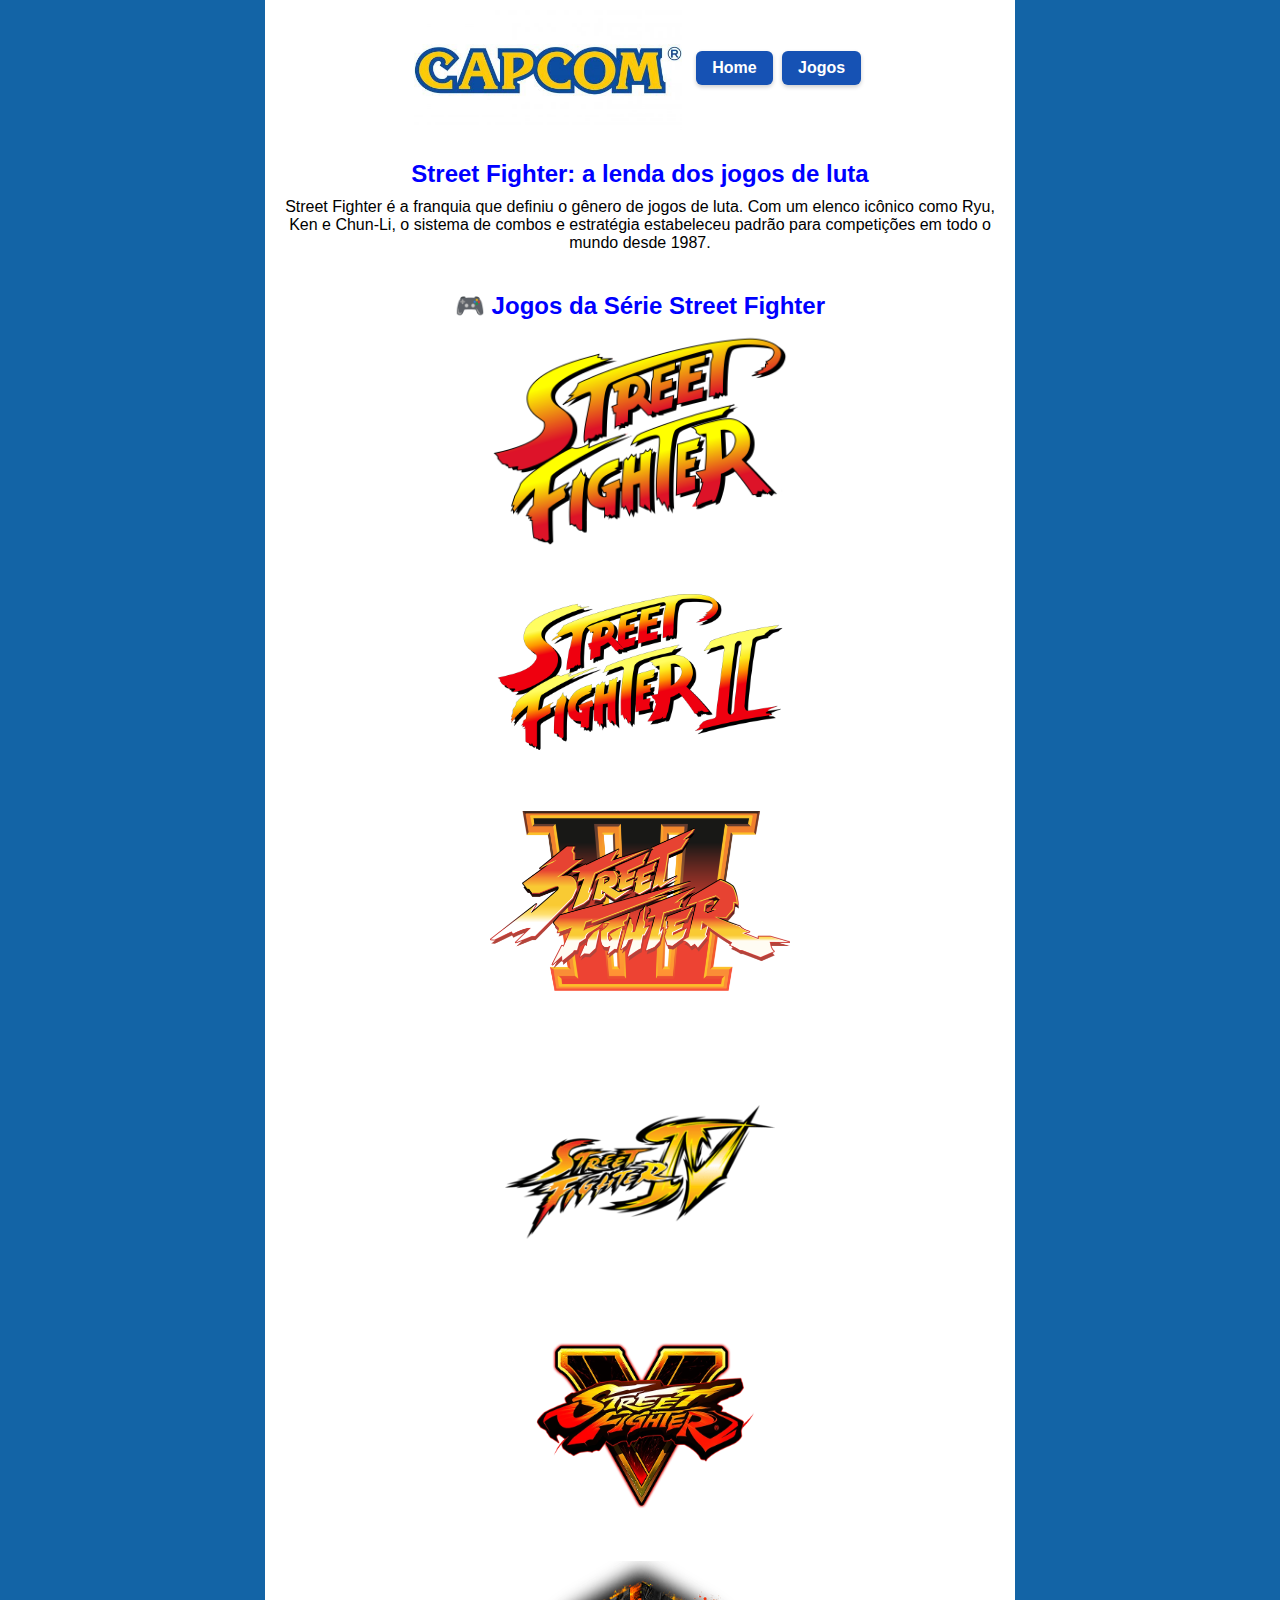
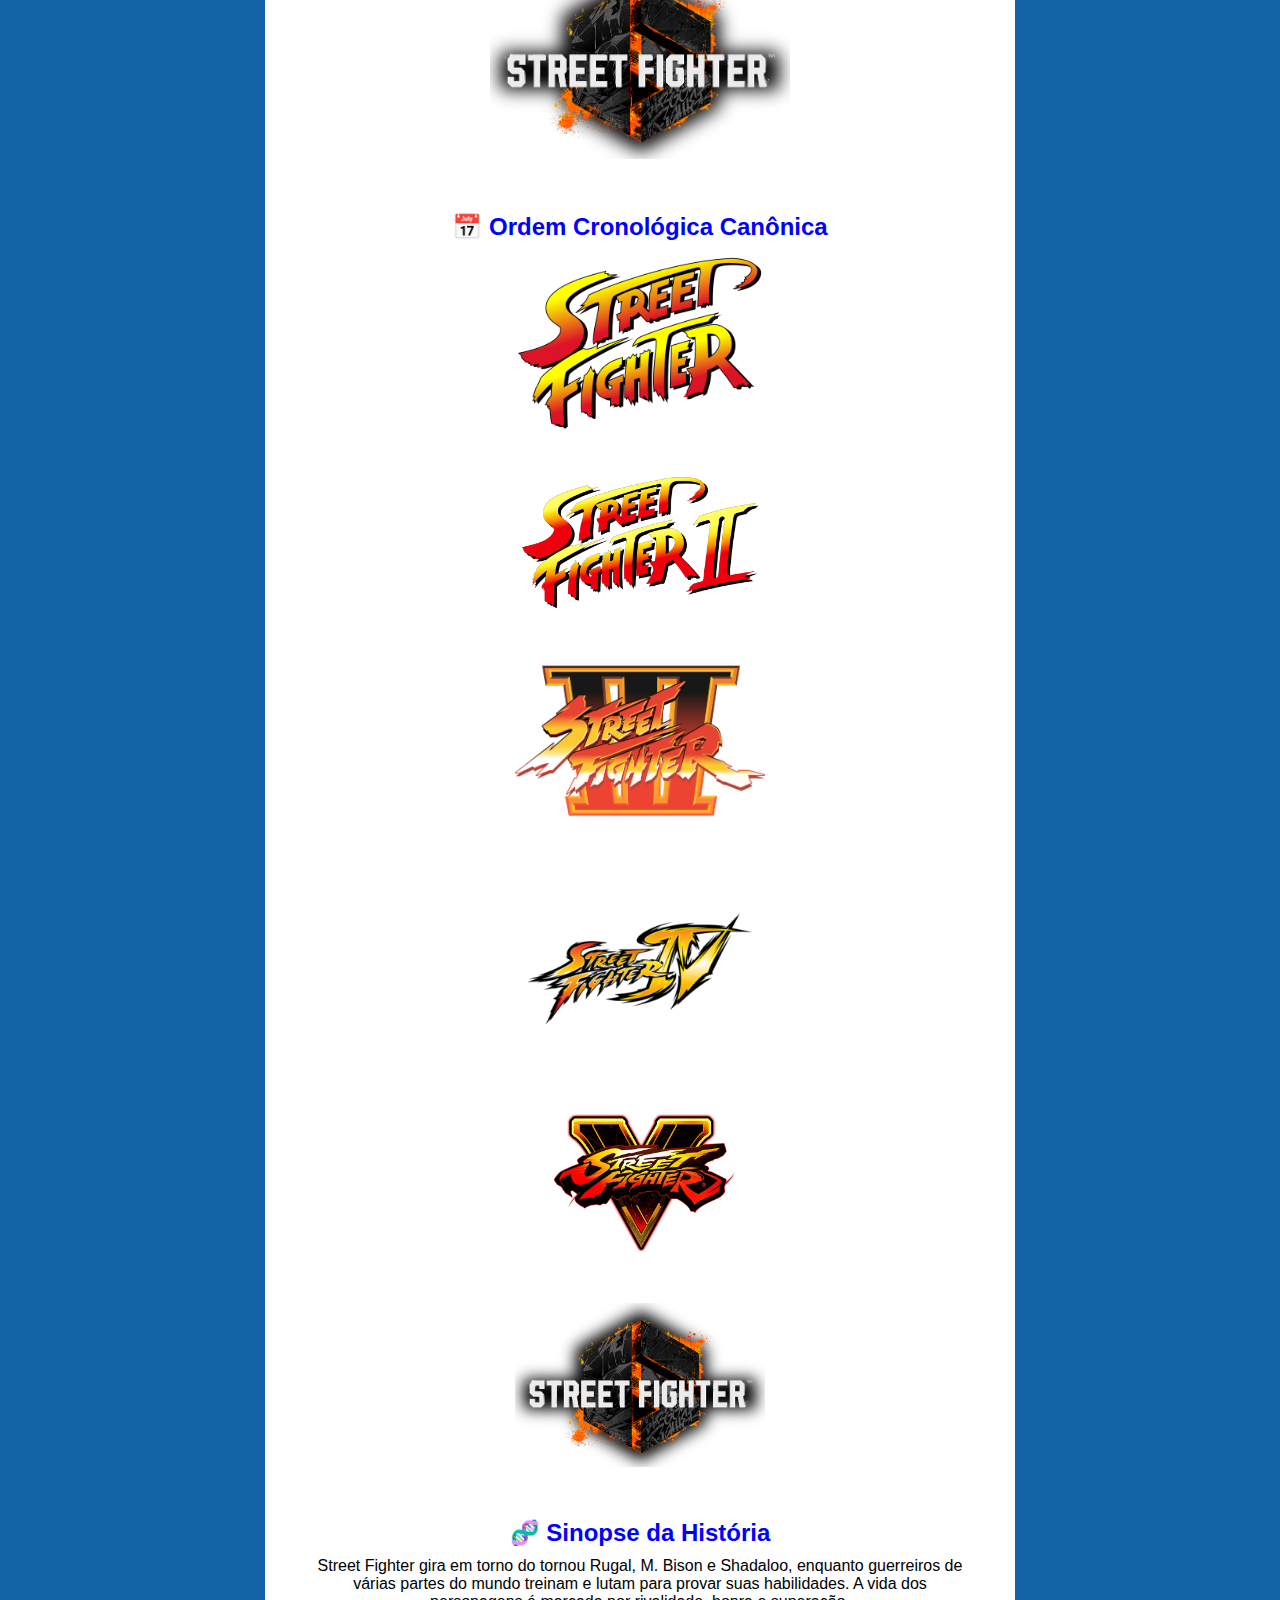
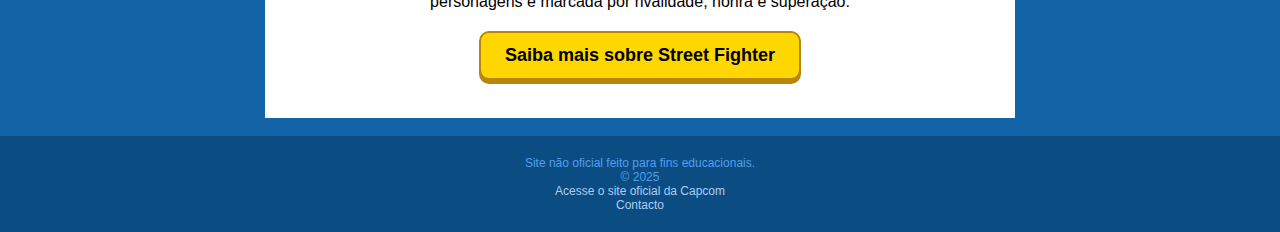
<file: street-fighter.html>
<!DOCTYPE html>
<html>
<head>
    <meta charset="utf-8">
    <link rel="icon" href="images/street-fighter-icon.png">
    <meta name="viewport" content="width=device-width, initial-scale=1.0">
    <meta name="keywords" content="capcom, street fighter, luta">
    <meta name="description" content="Descubra tudo sobre Street Fighter: jogos, história, cronologia e mais.">
    <title>Street Fighter - Capcom</title>
    <link rel="stylesheet" href="style.css">
</head>
<body>
    <div id="container">
        <div id="header">
            <img class="logo" src="images/capcom-logo.jpg" alt="Logo da Capcom">
            <div id="links">
                <a href="index.html">Home</a>
                <a href="jogos.html">Jogos</a>
            </div>
        </div>

        <div class="contenttext">
            <h2>Street Fighter: a lenda dos jogos de luta</h2>
            <p>
                Street Fighter é a franquia que definiu o gênero de jogos de luta. Com um elenco icônico como Ryu, Ken e Chun-Li,
                o sistema de combos e estratégia estabeleceu padrão para competições em todo o mundo desde 1987.
            </p>
        </div>

        <div class="contenttext">
            <h2>🎮 Jogos da Série Street Fighter</h2>
            <ul>
                <li><img src="images/sf1.png" alt="SF1" width="300"></li><br>
                <li><img src="images/sf2.png" alt="SF2" width="300"></li><br>
                <li><img src="images/sf3.webp" alt="SF3" width="300"></li>
                <li><img src="images/sf4.png" alt="SF4" width="300"></li>
                <li><img src="images/sf5.webp" alt="SF5" width="300"></li><br>
                <li><img src="images/sf6.webp" alt="SF6" width="300"></li>
            </ul>
        </div>

        <div class="contenttext">
            <h2>📅 Ordem Cronológica Canônica</h2>
            <ul>
                <li><img src="images/sf1.png" alt="SF1" width="250"></li><br>
                <li><img src="images/sf2.png" alt="SF2" width="250"></li><br>
                <li><img src="images/sf3.webp" alt="SF3" width="250"></li>
                <li><img src="images/sf4.png" alt="SF4" width="250"></li>
                <li><img src="images/sf5.webp" alt="SF5" width="250"></li><br>
                <li><img src="images/sf6.webp" alt="SF6" width="250"></li><br>
            </ul>

            <div class="contenttext">
                <h2>🧬 Sinopse da História</h2>
                <p>
                    Street Fighter gira em torno do tornou Rugal, M. Bison e Shadaloo, enquanto guerreiros de várias partes do mundo treinam
                    e lutam para provar suas habilidades. A vida dos personagens é marcada por rivalidade, honra e superação.
                </p>
            </div>
            <a class="botao" href="https://www.streetfighter.com/" target="_blank">Saiba mais sobre Street Fighter</a>
            <br><br>
        </div>
    </div>

    <div id="footer">
        <p>Site não oficial feito para fins educacionais. <br>&copy; 2025</p>
        <p><a href="https://www.capcom.com/" target="_blank">Acesse o site oficial da Capcom</a></p>
        <p><a href="contacto.html">Contacto</a></p>
    </div>
</body>
</html>
</file>
<file: style.css>
* {
  box-sizing: border-box;
  margin: 0;
  padding: 0;
}

body {
  font-family: Arial, Helvetica, sans-serif;
  font-size: 16px;
  color: #000;
  background: #1364A6;
}

#container {
  max-width: 750px;
  margin: 0 auto;
  background-color: #fff;
}

#header {
  /* flex removido */
  padding: 10px;
  white-space: nowrap;
  text-align: center;
}

.logo {
  display: inline-block;
  vertical-align: middle;
  height: 120px;
  margin-right: 10px;
  padding-left: 70px;
}

#links {
  display: inline-block;
  vertical-align: middle;
  padding-right: 70px;
  max-width: calc(100% - 200px);
  white-space: normal;
  text-align: left;
}

#links a,
#links a:visited {
  font-size: 16px;
  font-weight: bold;
  padding: 8px 16px;
  color: #fff;
  background-color: #1652B4;
  border-radius: 6px;
  text-decoration: none;
  transition: all 0.3s ease;
  box-shadow: 0 2px 4px rgba(0, 0, 0, 0.2);
  display: inline-block;
  margin: 0 5px 5px 0;
}

#links a:hover {
  background-color: #0d3b80;
  transform: scale(1.05);
  box-shadow: 0 4px 8px rgba(0, 0, 0, 0.3);
}

.contenttext {
  padding: 20px;
  text-align: center;
}

.contenttext h2 {
  color: #0000ff;
  font-size: 24px;
  margin-bottom: 10px;
}

.contenttext p {
  text-align: center;
}

.contenttext a {
  text-decoration: none;
  color: #000;
}

ul li {
  list-style: none;
  margin: 10px 0;
  text-align: center;
}

.picture img {
  max-width: 100%;
  height: auto;
  display: block;
  margin: 0 auto;
}

.botao {
  display: inline-block;
  background-color: #FFD700;
  color: #000;
  padding: 12px 24px;
  border-radius: 10px;
  text-decoration: none;
  font-weight: bold;
  font-family: 'Arial Black', Gadget, sans-serif;
  font-size: 18px;
  box-shadow: 0 4px #B8860B;
  transition: all 0.2s ease;
  border: 2px solid #B8860B;
}

.botao:hover {
  background-color: #FFA500;
  box-shadow: 0 2px #B8860B;
  transform: translateY(2px);
}

.form {
  margin: 20px auto;
  max-width: 600px;
  line-height: 1.6;
}

.form h2 {
  color: #00ffff;
  font-size: 18px;
  margin-bottom: 10px;
  text-transform: uppercase;
}

#footer {
  font-size: 12px;
  color: #519FEE;
  text-align: center;
  margin-top: 18px;
  padding: 20px;
  background-color: #0b4d82;
}

#footer p {
  text-align: center;
}

#footer a,
#footer a:visited {
  color: #ADCCF1;
  text-decoration: none;
}

.jogos-container {
  padding: 10px 0 30px 0;
  box-sizing: border-box;
  text-align: center;
  font-size: 0;
}

.jogo {
  display: inline-block;
  vertical-align: top;
  font-size: 16px;
  margin: 0 10px 20px 10px;
  max-width: 300px;
  width: calc(50% - 20px);
  box-sizing: border-box;
  text-align: center;
  background-color: #ffef96;
  border: 3px solid #ffd900;
  border-radius: 8px;
  padding: 12px;
  box-shadow: 0 2px 6px rgba(0, 0, 0, 0.1);
  transition: transform 0.3s ease;
}

.jogo:hover {
  transform: scale(1.05);
  background-color: #ffe658;
  box-shadow: 0 4px 10px rgba(0, 0, 0, 0.15);
}

.jogos-container img {
  width: 100%;
  max-width: 300px;
  height: auto;
  display: block;
  border-radius: 8px;
  box-shadow: 0 2px 5px rgba(0,0,0,0.2);
  transition: transform 0.3s ease;
}

a.jogo {
  text-decoration: none;
  color: #000;
  display: inline-block;
  text-align: center;
  transition: transform 0.3s ease, color 0.3s ease;
}

a.jogo p {
  margin-top: 10px;
  font-weight: bold;
  text-decoration: none;
}

a.jogo img {
  width: 100%;
  max-width: 300px;
}

@media screen and (max-width: 768px) {
  #header {
    /* flex removido, usa block + centralizado */
    text-align: center;
    white-space: normal;
  }

  .logo {
    display: block;
    margin: 0 auto;
    height: 100px;
    padding-left: 0;
  }

  #links {
    display: block;
    margin: 10px auto 0 auto;
    padding-right: 0;
    max-width: 100%;
    text-align: center;
  }

  .contenttext h2 {
    font-size: 20px;
  }

  .botao {
    font-size: 16px;
    padding: 10px 20px;
  }

  .form {
    padding: 10px;
  }

  #container {
    width: 100%;
  }

  #footer {
    font-size: 14px;
  }
}

@media (max-width: 600px) {
  #container {
    width: 100%;
    margin: 0 auto;
    padding: 0 10px;
  }

  .jogos-container {
    font-size: 16px; /* reseta o font-size para inline-block */
  }

  .jogo {
    width: 100%;
    max-width: 100%;
    margin-bottom: 20px;
  }

  #header {
    height: auto;
  }

  .logo {
    float: none;
    margin: 0 15px;
    max-width: 400px;
    height: auto;
    padding-left: 0;
  }

  #links {
    float: none;
    display: block;
    gap: 15px;
    justify-content: center;
    width: 100%;
    margin: 0;
    padding-right: 0;
    text-align: center;
  }

  #links a {
    font-size: 16px;
    padding: 8px 15px;
    margin: 0 5px 5px 0;
  }

  .galeria {
    display: block;
    text-align: center;
  }

  .jogo img {
    max-width: 100%;
    height: auto;
    display: block;
    margin: 0 auto;
  }

  .jogo p {
    margin-top: 8px;
    font-size: 16px;
  }
}
</file>
